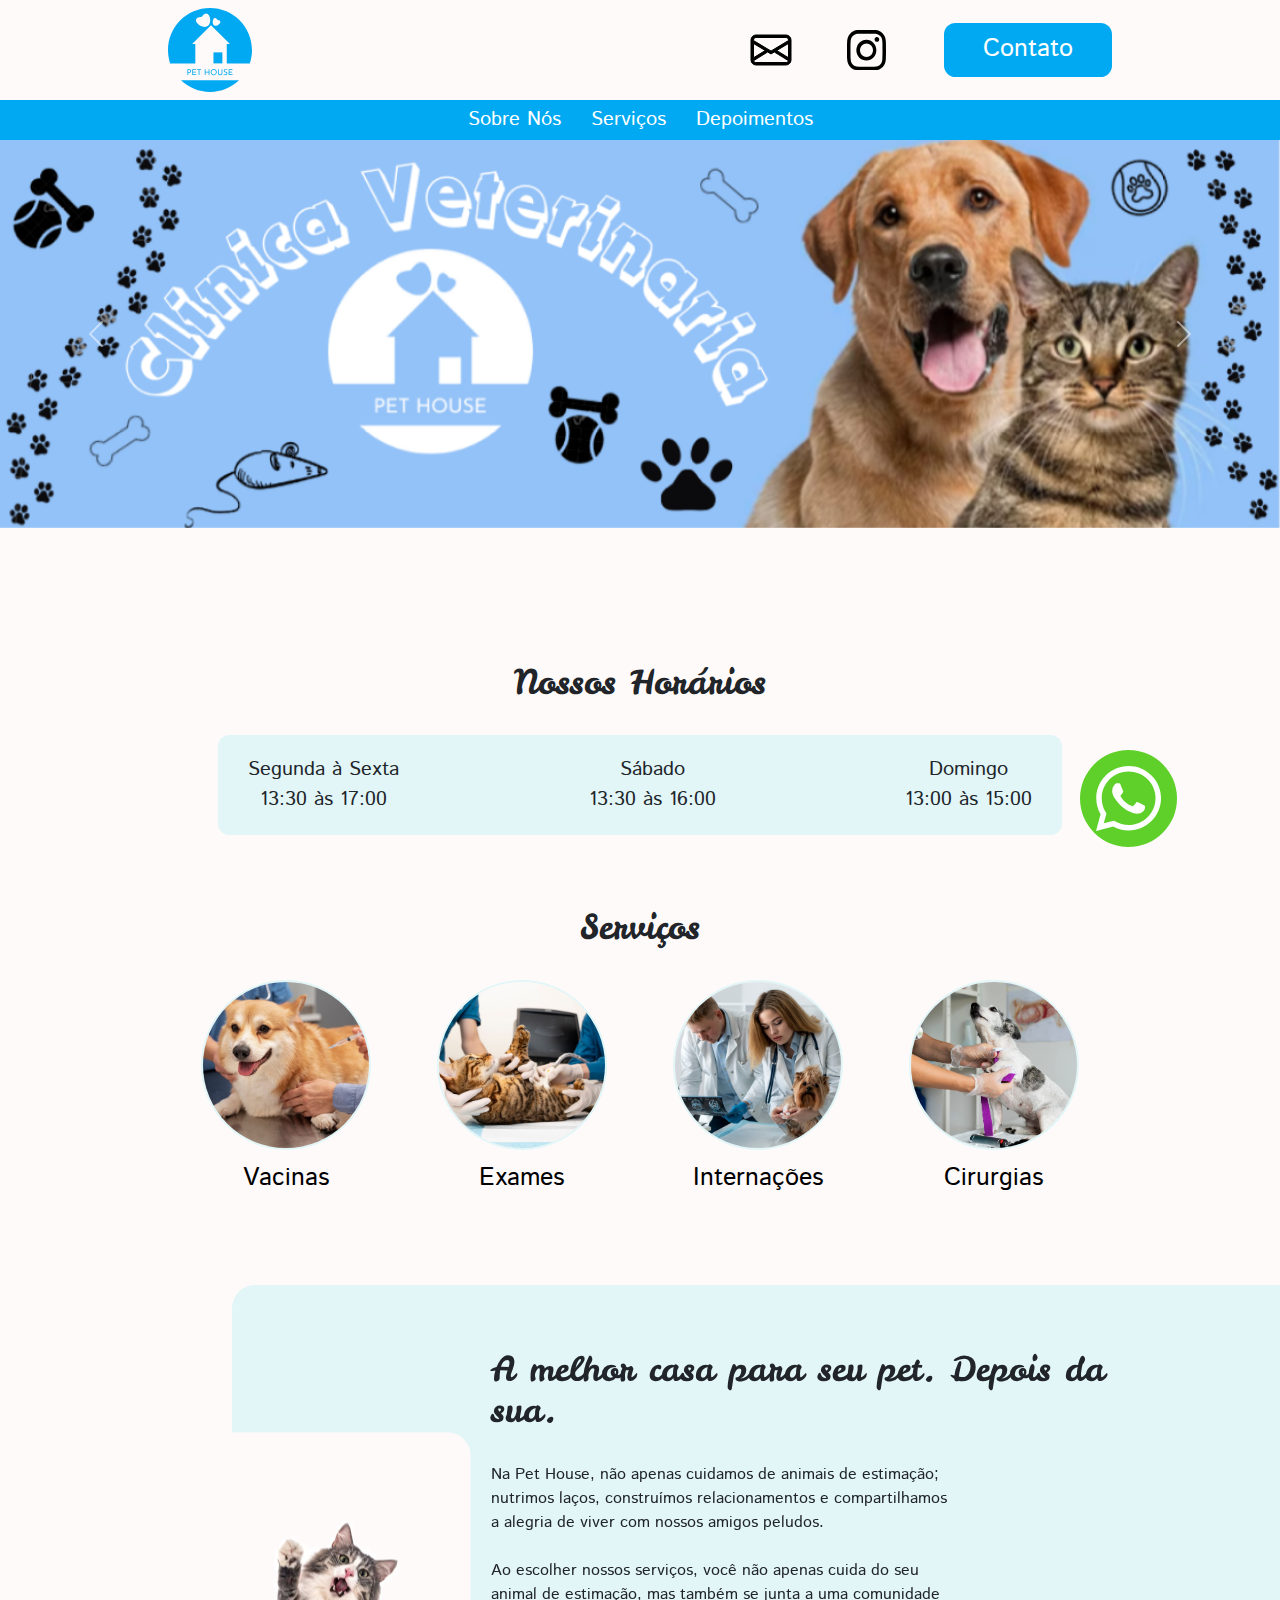
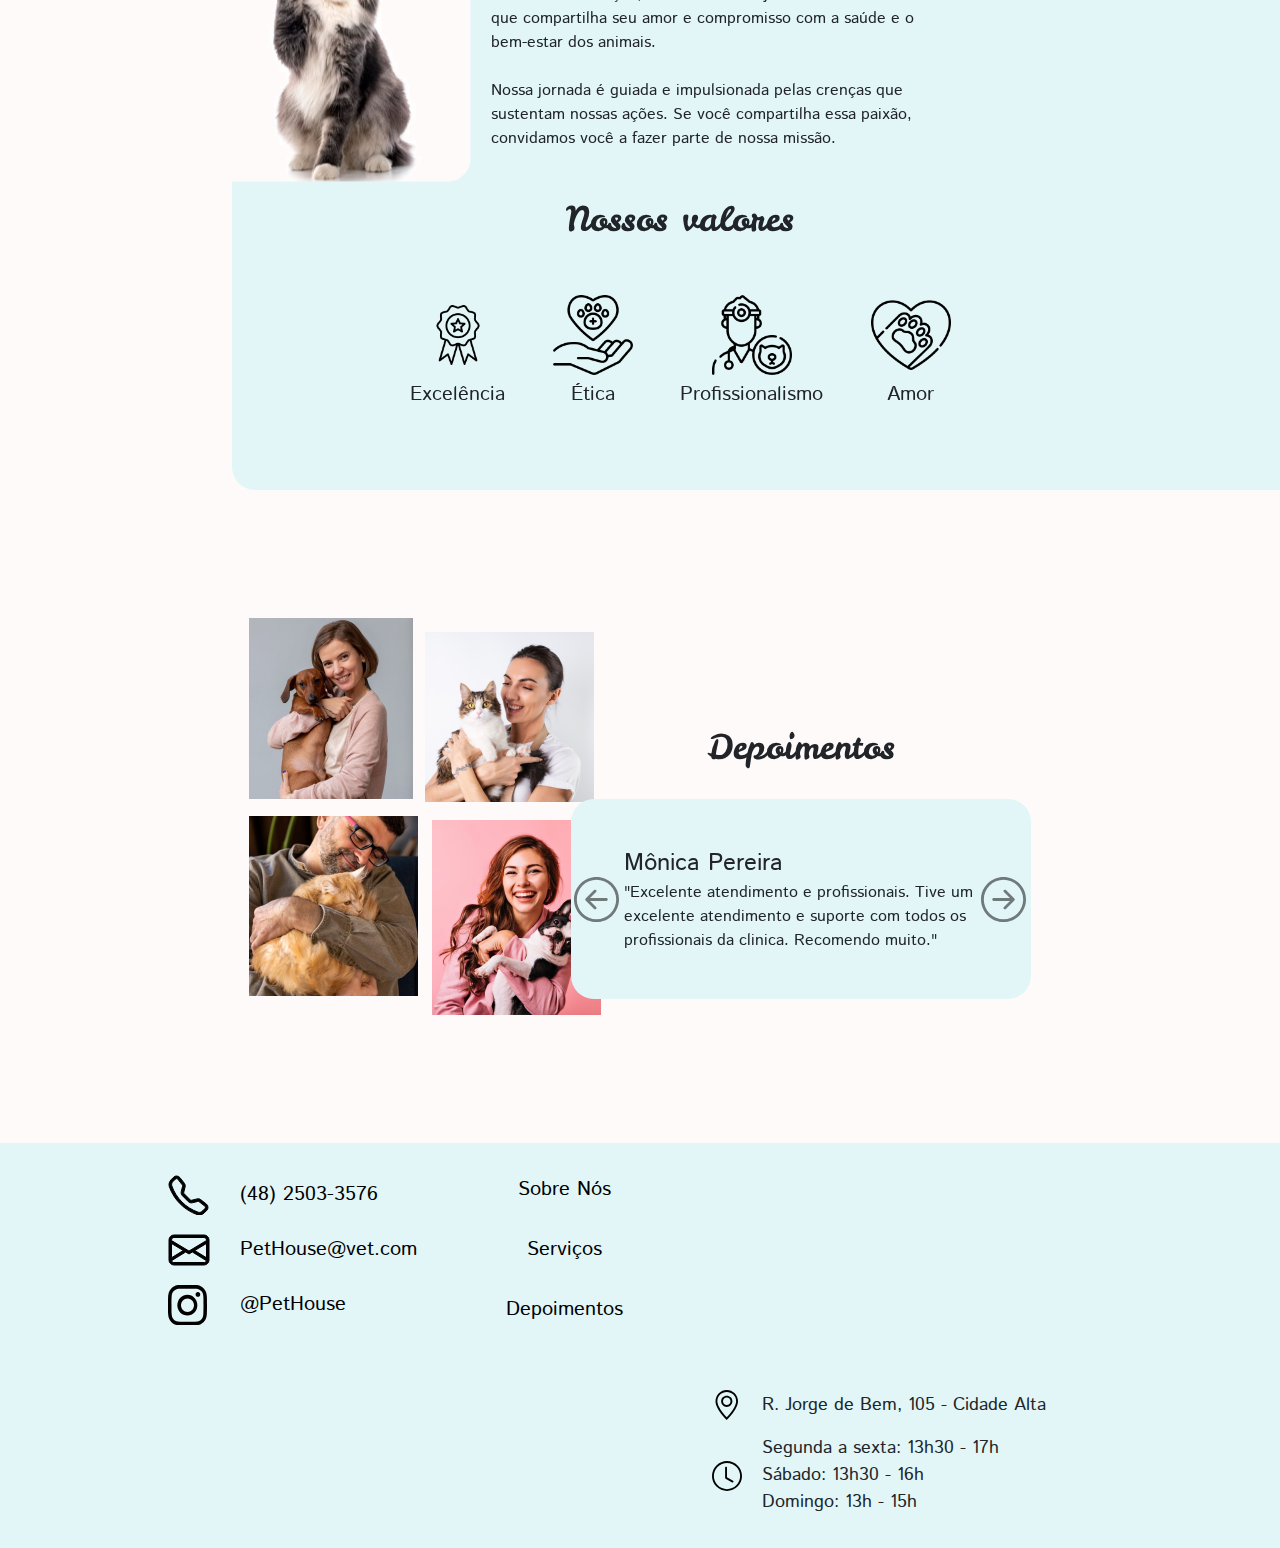
<file: PetHouse/index.html>
<!DOCTYPE html>
<html lang="en">

<head>
    <meta charset="UTF-8">
    <meta http-equiv="X-UA-Compatible" content="IE=edge">
    <meta name="viewport" content="width=device-width, initial-scale=1.0">
    <title>Pet House</title>
    <link rel="icon" type="image/x-icon" href="assets/icons/Logo.svg">

    <link rel="stylesheet" href="css/bootstrap.css">
    <link rel="stylesheet" href="css/main.css">
    <link rel="stylesheet" href="css/index.css">

    <link rel="preconnect" href="https://fonts.googleapis.com">
    <link rel="preconnect" href="https://fonts.gstatic.com" crossorigin>
    <link href="https://fonts.googleapis.com/css2?family=Istok+Web&family=Leckerli+One&family=Satisfy&display=swap"
        rel="stylesheet">


    <script defer src="js/bootstrap.min.js">
        const carousel1 = document.querySelector('#carouselH')
        const carousel2 = document.querySelector('#carouselD')

        const carousel = new bootstrap.Carousel(carousel1, {
            interval: 2000
        })
        const carouse2 = new bootstrap.Carousel(carousel2, {
            interval: 2000
        })
    </script>
</head>

<body>
    <header>
        <a href="#">
            <img class="logo" src="assets/icons/Logo.svg" alt="Pet House">
        </a>
        <div>
            <a href="milto:placeholder@email.com">
                <svg width="42" height="40">
                    <use href="assets/icons/Email.svg#email"></use>
                </svg>
            </a>
            <a href="">
                <svg width="42" height="40">
                    <use href="assets/icons/Instagram.svg#insta"></use>
                </svg>
            </a>
            <a href="#contatos" class="contato">Contato</a>
        </div>
    </header>
    <main>
        <a href="#" class="whatsapp">
            <svg>
                <use href="assets/icons/whatsapp.svg#whatsapp"></use>
            </svg>
        </a>
        <nav>
            <a href="#sobrenos">Sobre Nós</a>
            <div class="dropdown">
                <a href="#servicos">Serviços</a>
                <ul>
                    <li><a href="servicos/vacinas.html">Vacinas</a></li>
                    <li><a href="servicos/exames.html">Exames</a></li>
                    <li><a href="servicos/internacao.html">Internações</a></li>
                    <li><a href="servicos/cirurgia.html">Cirurgias</a></li>
                </ul>
            </div>
            <a href="#depoimentos">Depoimentos</a>
        </nav>
        <section class="hero">
            <div id="carouselH" class="carousel slide">
                <div class="carousel-inner">
                    <div class="carousel-item active">
                        <img src="assets/img/banner1.png" class="d-block w-100" alt="...">
                    </div>
                    <div class="carousel-item">
                        <img src="assets/img/banner2.png" class="d-block w-100" alt="...">
                    </div>
                    <div class="carousel-item">
                        <img src="assets/img/banner3.png" class="d-block w-100" alt="...">
                    </div>
                </div>
                <button class="carousel-control-prev" type="button" data-bs-target="#carouselH" data-bs-slide="prev">
                    <span class="carousel-control-prev-icon" aria-hidden="true"></span>
                    <span class="visually-hidden">Previous</span>
                </button>
                <button class="carousel-control-next" type="button" data-bs-target="#carouselH" data-bs-slide="next">
                    <span class="carousel-control-next-icon" aria-hidden="true"></span>
                    <span class="visually-hidden">Next</span>
                </button>
        </section>
        <section class="horarios">
            <h2>Nossos Horários</h2>
            <div>
                <div>
                    <p>Segunda à Sexta</p>
                    <p>13:30 às 17:00</p>
                </div>
                <div>
                    <p>Sábado</p>
                    <p>13:30 às 16:00</p>
                </div>
                <div>
                    <p>Domingo</p>
                    <p>13:00 às 15:00</p>
                </div>
            </div>
        </section>
        <section class="servicos">
            <h2 id="servicos">Serviços</h2>
            <div>
                <a href="pages/vacinas.html">
                    <img src="assets/img/vacinas.png" alt="">
                    <p>Vacinas</p>
                </a>
                <a href="pages/exames.html">
                    <img src="assets/img/exames.png" alt="">
                    <p>Exames</p>
                </a>
                <a href="pages/internacao.html">
                    <img src="assets/img/internacoes.png" alt="">
                    <p>Internações</p>
                </a>
                <a href="pages/cirurgia.html">
                    <img src="assets/img/cirurgia.png" alt="">
                    <p>Cirurgias</p>
                </a>
            </div>
        </section>
        <section class="specialbg">
            <img src="assets/img/gatito.png" alt="">
            <div class="offsetbg"></div>
            <div class="sobrenos">
                <h2 id="sobrenos">A melhor casa para seu pet. Depois da sua.</h2>
                <p>Na Pet House, não apenas cuidamos de animais de estimação; nutrimos laços, construímos
                    relacionamentos e compartilhamos a alegria de viver com nossos amigos peludos. </p>
                <p>Ao escolher nossos serviços, você não apenas cuida do seu animal de estimação, mas também se junta a
                    uma comunidade que compartilha seu amor e compromisso com a saúde e o bem-estar dos animais.</p>
                <p>Nossa jornada é guiada e impulsionada pelas crenças que sustentam nossas ações. Se você compartilha
                    essa paixão, convidamos você a fazer parte de nossa missão.</p>
            </div>
            <h2>Nossos valores</h2>
            <div class="valores">
                <div>
                    <img src="assets/img/exelc.png" alt="">
                    <p>Excelência</p>
                </div>
                <div>
                    <img src="assets/img/etic.png" alt="">
                    <p>Ética</p>
                </div>
                <div>
                    <img src="assets/img/prof.png" alt="">
                    <p>Profissionalismo</p>
                </div>
                <div>
                    <img src="assets/img/amor.png" alt="">
                    <p>Amor</p>
                </div>
            </div>

        </section>
        <section class="depoimentos">
            <img src="assets/img/dep.png" alt="">
            <div class="carossel">
                <h2 id="depoimentos">Depoimentos</h2>
                <div id="carouselD" class="carousel slide">
                    <button class="carousel-control-prev" type="button" data-bs-target="#carouselD"
                        data-bs-slide="prev">
                        <svg width="47" height="45">
                            <use href="assets/icons/ArrowLeftCircle.svg#arrow"></use>
                        </svg>
                        <span class="visually-hidden">Previous</span>
                    </button>
                    <div class="carousel-inner">
                        <div class="carousel-item active">
                            <p clas class="name">Mônica Pereira</p>
                            <p>"Excelente atendimento e profissionais. Tive um excelente atendimento e suporte com todos
                                os profissionais da
                                clinica. Recomendo muito."</p>
                        </div>
                        <div class="carousel-item">
                            <p class="name">Sara Santana</p>
                            <p>"Profissionais altamente qualificados. Nitidamente expressão o carinho com os nossos
                                animais; São sempre muito solícito e atencioso com todos."</p>
                        </div>
                        <div class="carousel-item">
                            <p class="name">William Gonçalves</p>
                            <p>"Excelentes profissionais, espaço acolhedor, preços bons. Além disso, tratam os filhotes
                                felinos e caninos como seus amigos, com carinho e respeito."</p>
                        </div>
                    </div>
                    <button class="carousel-control-next" type="button" data-bs-target="#carouselD"
                        data-bs-slide="next">
                        <svg width="47" height="45">
                            <use href="assets/icons/ArrowRightCircle.svg#arrow"></use>
                        </svg>
                        <span class="visually-hidden">Next</span>
                    </button>
                </div>
            </div>

        </section>
    </main>
    <footer>
        <div class="contatos" id=contatos>
            <div>
                <svg width="42" height="40">
                    <use href="assets/icons/Telephone.svg#telephone"></use>
                </svg>
                <p>(48) 2503-3576</p>
            </div>
            <div>
                <svg width="42" height="40">
                    <use href="assets/icons/Email.svg#email"></use>
                </svg>
                <p>PetHouse@vet.com</p>
            </div>
            <a href="#">
                <svg width="42" height="40">
                    <use href="assets/icons/Instagram.svg#insta"></use>
                </svg>
                <p>@PetHouse</p>
            </a>
        </div>
        <div class="footernav">
            <a href="#sobrenos">Sobre Nós</a>
            <a href="#servicos">Serviços</a>
            <a href="#depoimentos">Depoimentos</a>
        </div>
        <div class="footerinfo">
            <iframe
                src="https://www.google.com/maps/embed?pb=!1m18!1m12!1m3!1d3491.6128875728273!2d-49.49724792475971!3d-28.939540780923586!2m3!1f0!2f0!3f0!3m2!1i1024!2i768!4f13.1!3m3!1m2!1s0x95222f18893e6bf7%3A0x23682c6cd0e157b6!2sR.%20Jorge%20de%20Bem%2C%20105%20-%20Cidade%20Alta%2C%20Ararangu%C3%A1%20-%20SC%2C%2088901-012!5e0!3m2!1spt-BR!2sbr!4v1700410745009!5m2!1spt-BR!2sbr"
                width="400" height="200" style="border:0;" allowfullscreen="" loading="lazy"
                referrerpolicy="no-referrer-when-downgrade"></iframe>
            <div>
                <svg width="30" height="30" viewBox="0 0 23 30">
                    <use href="assets/icons/Pin.svg#pin"></use>
                </svg>
                <p>R. Jorge de Bem, 105 - Cidade Alta</p>
            </div>
            <div>
                <svg width="30" height="30">
                    <use href="assets/icons/Clock.svg#clock"></use>
                </svg>
                <div>
                    <p>Segunda a sexta: 13h30 - 17h</p>
                    <p>Sábado: 13h30 - 16h</p>
                    <p>Domingo: 13h - 15h</p>
                </div>
            </div>
        </div>
    </footer>
</body>

</html>
</file>
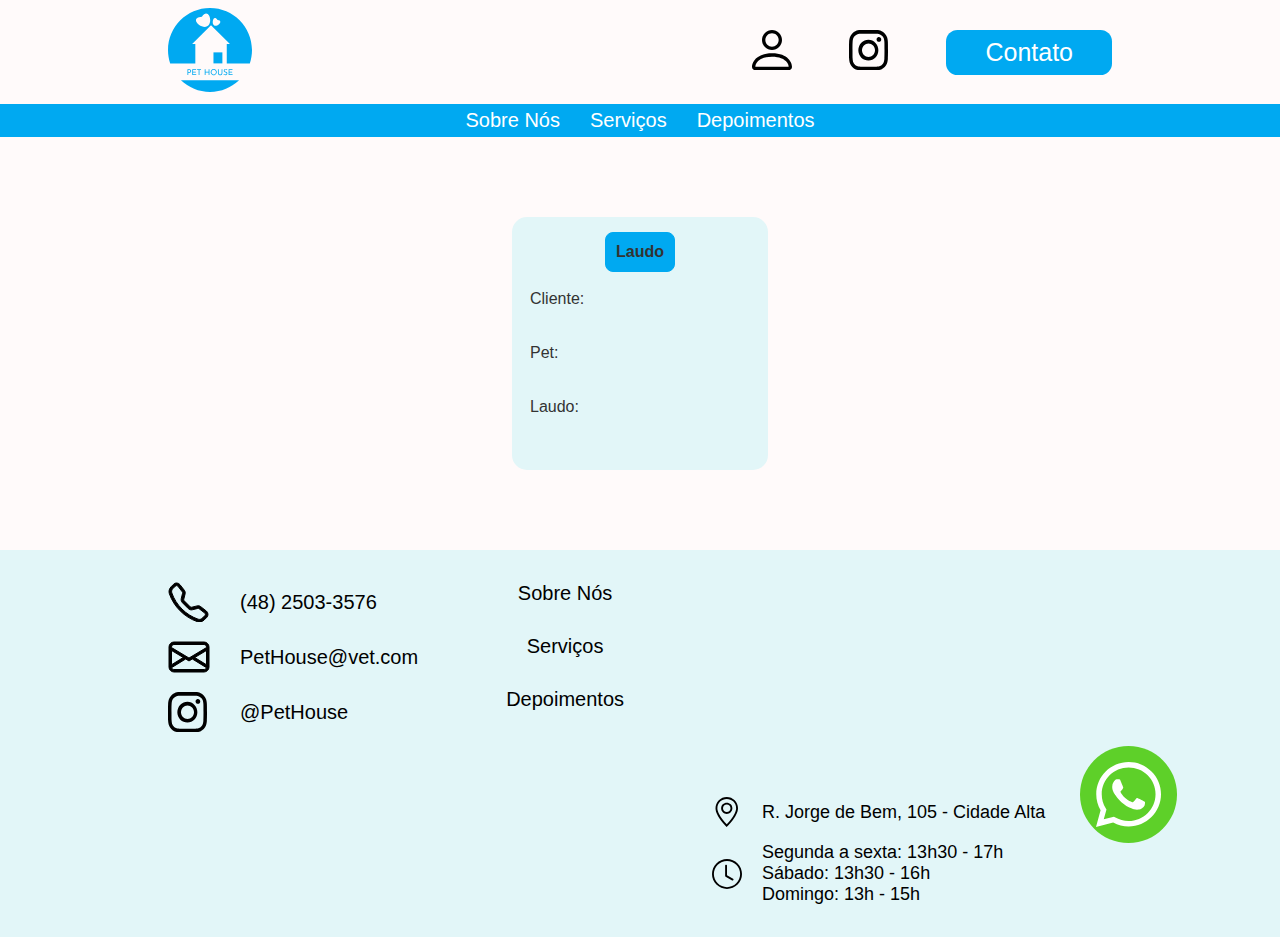
<file: PetHouse/login/laudo.html>
<!DOCTYPE html>
<html lang="en">

<head>
    <meta charset="UTF-8">
    <meta http-equiv="X-UA-Compatible" content="IE=edge">
    <meta name="viewport" content="width=device-width, initial-scale=1.0">
    <title>Pet House | Vacinas</title>
    <link rel="icon" type="image/x-icon" href="../assets/icons/Logo.svg">


    <link rel="stylesheet" href="../css/main.css">
    <link rel="stylesheet" href="../css/login.css">

    <link rel="preconnect" href="https://fonts.googleapis.com">
    <link rel="preconnect" href="https://fonts.gstatic.com" crossorigin>
    <link href="https://fonts.googleapis.com/css2?family=Istok+Web&family=Leckerli+One&family=Satisfy&display=swap"
        rel="stylesheet">

</head>

<body>
    <header>
        <a href="../index.html">
            <img class="logo" src="../assets/icons/Logo.svg" alt="Pet House">
        </a>
        <div>
            <a href="#">
                <svg width="42" height="40">
                    <use href="../assets/icons/person.svg#person"></use>
                </svg>
            </a>
            <a href="">
                <svg width="42" height="40">
                    <use href="../assets/icons/Instagram.svg#insta"></use>
                </svg>
            </a>
            <a href="#contatos" class="contato">Contato</a>
        </div>
    </header>
    <main>
        <a href="#" class="whatsapp">
            <svg>
                <use href="../assets/icons/whatsapp.svg#whatsapp"></use>
            </svg>
        </a>
        <nav class="menu">
            <a href="../index.html#sobrenos">Sobre Nós</a>
            <div class="dropdown">
                <a href="../index.html#servicos">Serviços</a>
                <ul>
                    <li><a href="#">Vacinas</a></li>
                    <li><a href="exames.html">Exames</a></li>
                    <li><a href="internacao.html">Internações</a></li>
                    <li><a href="cirurgia.html">Cirurgias</a></li>
                </ul>
            </div>
            <a href="../index.html#depoimentos">Depoimentos</a>
        </nav>
    </main>
    <section classi="login">
        <div class="box">
            <form action="">
                <fieldset>
                    <legend><b>Laudo</b></legend>
                    <br>
                    <div class="dadosLaudo">
                        <a>Cliente:</a>
                        <label for="nome" class="labelInput"></label>
                    </div>
                    <br><br>
                    <div class="dadosLaudo">
                        <a>Pet:</a>
                        <label for="senha" class="labelInput"></label>
                    </div>
                    <br><br> 
                    <div class="dadosLaudo">
                        <a>Laudo:</a>
                        <label for="senha" class="labelInput"></label>
                    </div>
                    <br><br>
                </fieldset>
            </form>
        </div>
    </section>
    <footer>
        <div class="contatos" id=contatos>
            <div>
                <svg width="42" height="40">
                    <use href="../assets/icons/Telephone.svg#telephone"></use>
                </svg>
                <p>(48) 2503-3576</p>
            </div>
            <div>
                <svg width="42" height="40">
                    <use href="../assets/icons/Email.svg#email"></use>
                </svg>
                <p>PetHouse@vet.com</p>
            </div>
            <a href="#">
                <svg width="42" height="40">
                    <use href="../assets/icons/Instagram.svg#insta"></use>
                </svg>
                <p>@PetHouse</p>
            </a>
        </div>
        <div class="footernav">
            <a href="../index.html#sobrenos">Sobre Nós</a>
            <a href="../index.html#servicos">Serviços</a>
            <a href="../index.html#depoimentos">Depoimentos</a>
        </div>
        <div class="footerinfo">
            <iframe
                src="https://www.google.com/maps/embed?pb=!1m18!1m12!1m3!1d3491.6128875728273!2d-49.49724792475971!3d-28.939540780923586!2m3!1f0!2f0!3f0!3m2!1i1024!2i768!4f13.1!3m3!1m2!1s0x95222f18893e6bf7%3A0x23682c6cd0e157b6!2sR.%20Jorge%20de%20Bem%2C%20105%20-%20Cidade%20Alta%2C%20Ararangu%C3%A1%20-%20SC%2C%2088901-012!5e0!3m2!1spt-BR!2sbr!4v1700410745009!5m2!1spt-BR!2sbr"
                width="400" height="200" style="border:0;" allowfullscreen="" loading="lazy"
                referrerpolicy="no-referrer-when-downgrade"></iframe>
            <div>
                <svg width="30" height="30" viewBox="0 0 23 30">
                    <use href="../assets/icons/Pin.svg#pin"></use>
                </svg>
                <p>R. Jorge de Bem, 105 - Cidade Alta</p>
            </div>
            <div>
                <svg width="30" height="30">
                    <use href="../assets/icons/Clock.svg#clock"></use>
                </svg>
                <div>
                    <p>Segunda a sexta: 13h30 - 17h</p>
                    <p>Sábado: 13h30 - 16h</p>
                    <p>Domingo: 13h - 15h</p>
                </div>
            </div>
        </div>
    </footer>
</body>

</html>
</file>
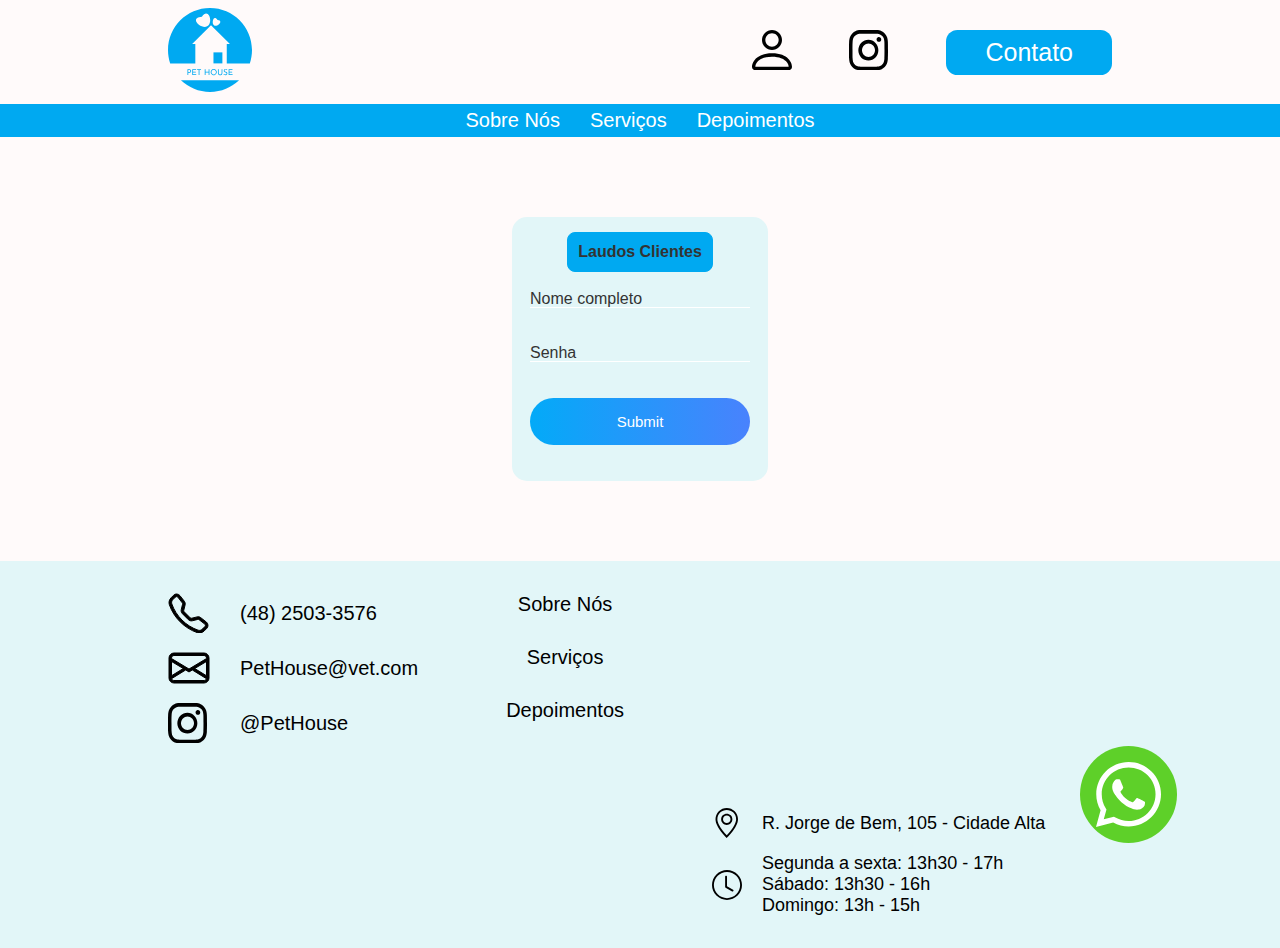
<file: PetHouse/login/login.html>
<?php




?>

<!DOCTYPE html>
<html lang="en">

<head>
    <meta charset="UTF-8">
    <meta http-equiv="X-UA-Compatible" content="IE=edge">
    <meta name="viewport" content="width=device-width, initial-scale=1.0">
    <title>Pet House | Vacinas</title>
    <link rel="icon" type="image/x-icon" href="../assets/icons/Logo.svg">


    <link rel="stylesheet" href="../css/main.css">
    <link rel="stylesheet" href="../css/login.css">

    <link rel="preconnect" href="https://fonts.googleapis.com">
    <link rel="preconnect" href="https://fonts.gstatic.com" crossorigin>
    <link href="https://fonts.googleapis.com/css2?family=Istok+Web&family=Leckerli+One&family=Satisfy&display=swap"
        rel="stylesheet">

</head>

<body>
    <header>
        <a href="../index.html">
            <img class="logo" src="../assets/icons/Logo.svg" alt="Pet House">
        </a>
        <div>
            <a href="#">
                <svg width="42" height="40">
                    <use href="../assets/icons/person.svg#person"></use>
                </svg>
            </a>
            <a href="">
                <svg width="42" height="40">
                    <use href="../assets/icons/Instagram.svg#insta"></use>
                </svg>
            </a>
            <a href="#contatos" class="contato">Contato</a>
        </div>
    </header>
    <main>
        <a href="#" class="whatsapp">
            <svg>
                <use href="../assets/icons/whatsapp.svg#whatsapp"></use>
            </svg>
        </a>
        <nav class="menu">
            <a href="../index.html#sobrenos">Sobre Nós</a>
            <div class="dropdown">
                <a href="../index.html#servicos">Serviços</a>
                <ul>
                    <li><a href="#">Vacinas</a></li>
                    <li><a href="exames.html">Exames</a></li>
                    <li><a href="internacao.html">Internações</a></li>
                    <li><a href="cirurgia.html">Cirurgias</a></li>
                </ul>
            </div>
            <a href="../index.html#depoimentos">Depoimentos</a>
        </nav>
    </main>
    <section classi="login">
        <div class="box">
            <form action="">
                <fieldset>
                    <legend><b>Laudos Clientes</b></legend>
                    <br>
                    <div class="inputBox">
                        <input type="text" name="nome" id="nome" class="inputUser" required>
                        <label for="nome" class="labelInput">Nome completo</label>
                    </div>
                    <br><br>
                    <div class="inputBox">
                        <input type="text" name="senha" id="senha" class="inputUser" required>
                        <label for="senha" class="labelInput">Senha</label>
                    </div>
                    <br><br> 
                    <input type="submit" name="submit" id="submit">
                    <br><br>
                </fieldset>
            </form>
        </div>
    </section>
    <footer>
        <div class="contatos" id=contatos>
            <div>
                <svg width="42" height="40">
                    <use href="../assets/icons/Telephone.svg#telephone"></use>
                </svg>
                <p>(48) 2503-3576</p>
            </div>
            <div>
                <svg width="42" height="40">
                    <use href="../assets/icons/Email.svg#email"></use>
                </svg>
                <p>PetHouse@vet.com</p>
            </div>
            <a href="#">
                <svg width="42" height="40">
                    <use href="../assets/icons/Instagram.svg#insta"></use>
                </svg>
                <p>@PetHouse</p>
            </a>
        </div>
        <div class="footernav">
            <a href="../index.html#sobrenos">Sobre Nós</a>
            <a href="../index.html#servicos">Serviços</a>
            <a href="../index.html#depoimentos">Depoimentos</a>
        </div>
        <div class="footerinfo">
            <iframe
                src="https://www.google.com/maps/embed?pb=!1m18!1m12!1m3!1d3491.6128875728273!2d-49.49724792475971!3d-28.939540780923586!2m3!1f0!2f0!3f0!3m2!1i1024!2i768!4f13.1!3m3!1m2!1s0x95222f18893e6bf7%3A0x23682c6cd0e157b6!2sR.%20Jorge%20de%20Bem%2C%20105%20-%20Cidade%20Alta%2C%20Ararangu%C3%A1%20-%20SC%2C%2088901-012!5e0!3m2!1spt-BR!2sbr!4v1700410745009!5m2!1spt-BR!2sbr"
                width="400" height="200" style="border:0;" allowfullscreen="" loading="lazy"
                referrerpolicy="no-referrer-when-downgrade"></iframe>
            <div>
                <svg width="30" height="30" viewBox="0 0 23 30">
                    <use href="../assets/icons/Pin.svg#pin"></use>
                </svg>
                <p>R. Jorge de Bem, 105 - Cidade Alta</p>
            </div>
            <div>
                <svg width="30" height="30">
                    <use href="../assets/icons/Clock.svg#clock"></use>
                </svg>
                <div>
                    <p>Segunda a sexta: 13h30 - 17h</p>
                    <p>Sábado: 13h30 - 16h</p>
                    <p>Domingo: 13h - 15h</p>
                </div>
            </div>
        </div>
    </footer>
</body>

</html>
</file>
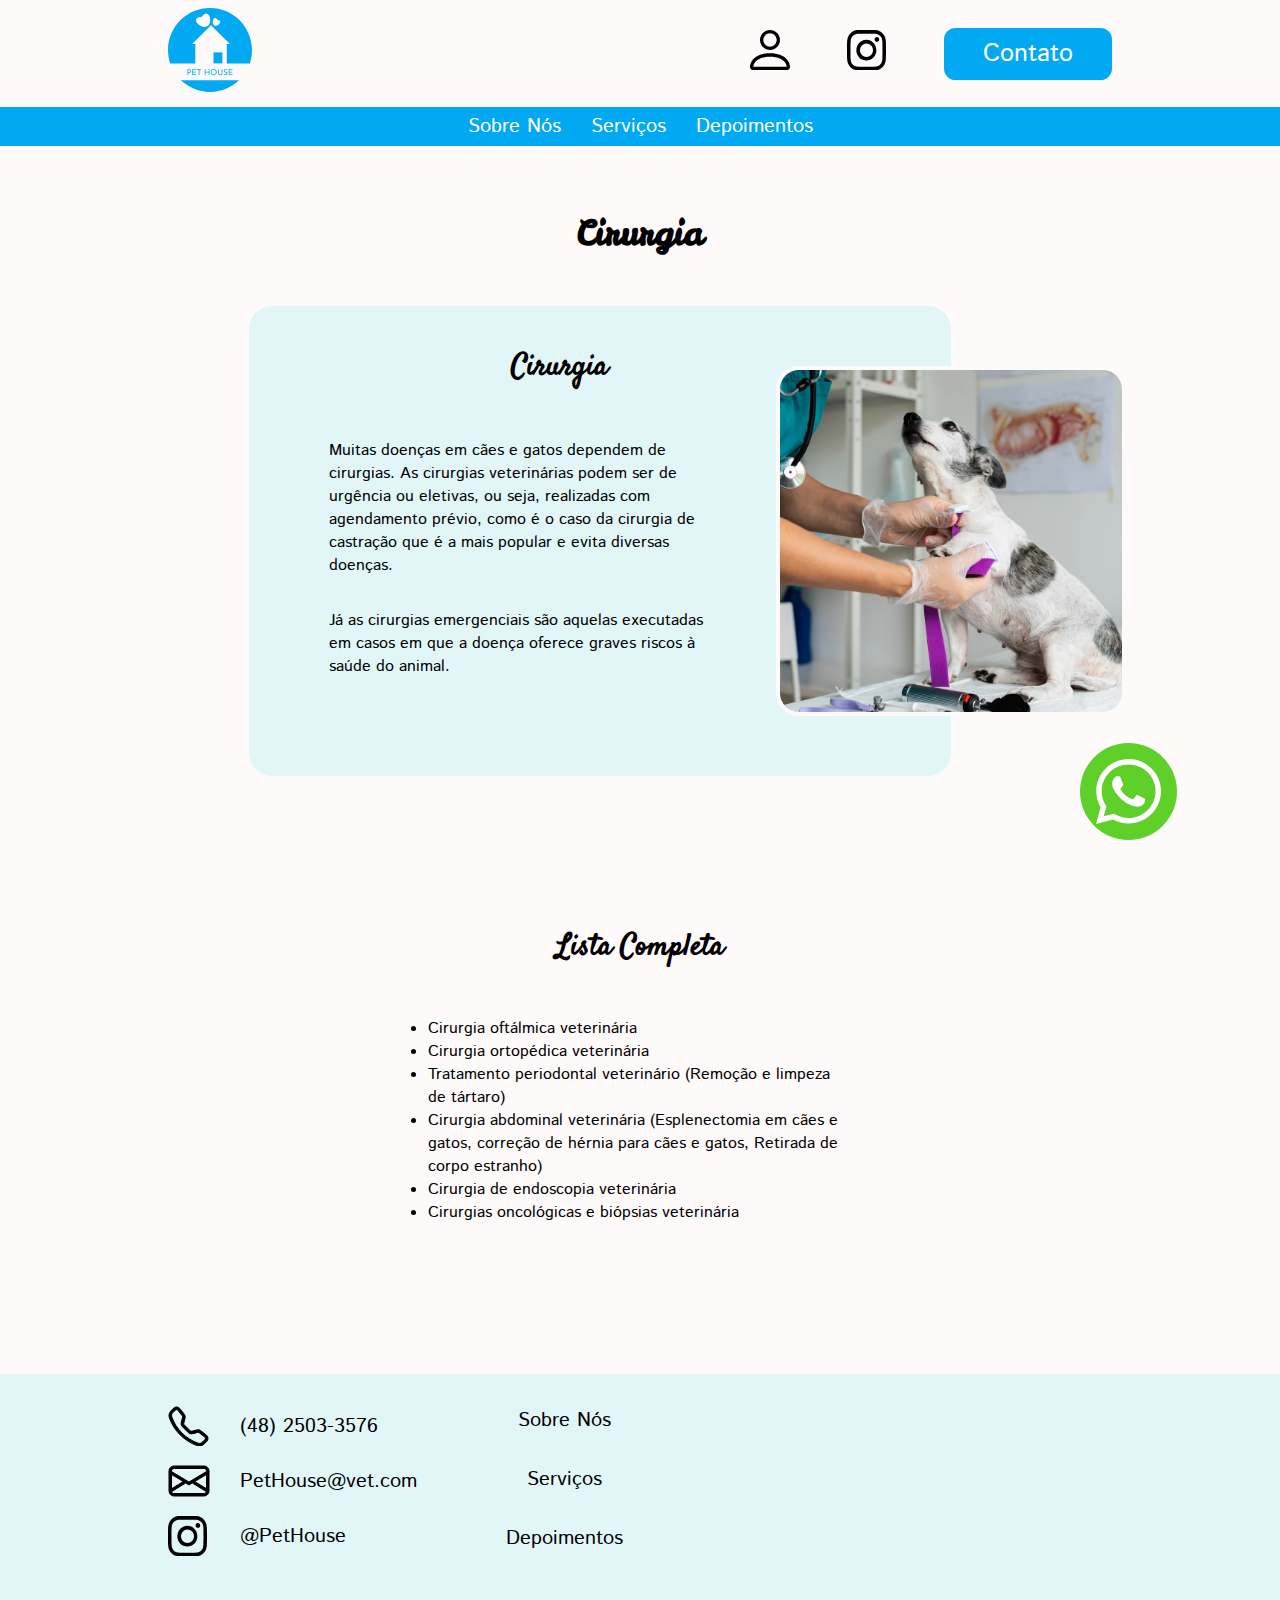
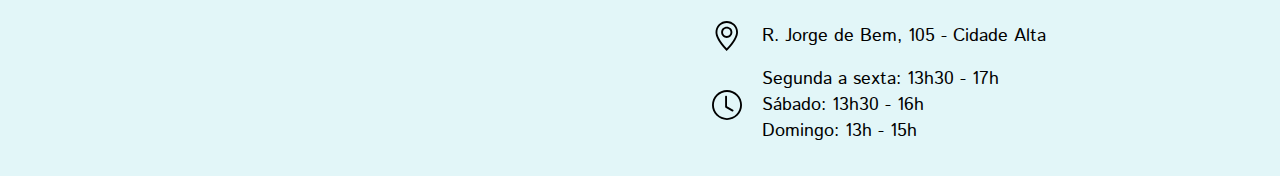
<file: PetHouse/servicos/cirurgia.html>
<!DOCTYPE html>
<html lang="en">

<head>
    <meta charset="UTF-8">
    <meta http-equiv="X-UA-Compatible" content="IE=edge">
    <meta name="viewport" content="width=device-width, initial-scale=1.0">
    <title>Pet House | Cirurgias</title>
    <link rel="icon" type="image/x-icon" href="../assets/icons/Logo.svg">


    <link rel="stylesheet" href="../css/main.css">
    <link rel="stylesheet" href="../css/servicos.css">

    <link rel="preconnect" href="https://fonts.googleapis.com">
    <link rel="preconnect" href="https://fonts.gstatic.com" crossorigin>
    <link href="https://fonts.googleapis.com/css2?family=Istok+Web&family=Leckerli+One&family=Satisfy&display=swap"
        rel="stylesheet">

</head>

<body>
    <header>
        <a href="../index.html">
            <img class="logo" src="../assets/icons/Logo.svg" alt="Pet House">
        </a>
        <div>
            <a href="#">
                <svg width="42" height="40">
                    <use href="../assets/icons/person.svg#person"></use>
                </svg>
            </a>
            <a href="">
                <svg width="42" height="40">
                    <use href="../assets/icons/Instagram.svg#insta"></use>
                </svg>
            </a>
            <a href="#contatos" class="contato">Contato</a>
        </div>
    </header>
    <main>
        <a href="#" class="whatsapp">
            <svg>
                <use href="../assets/icons/whatsapp.svg#whatsapp"></use>
            </svg>
        </a>
        <nav>
            <a href="../index.html#sobrenos">Sobre Nós</a>
            <div class="dropdown">
                <a href="../index.html#servicos">Serviços</a>
                <ul>
                    <li><a href="vacinas.html">Vacinas</a></li>
                    <li><a href="exames.html">Exames</a></li>
                    <li><a href="internacao.html">Internações</a></li>
                    <li><a href="#">Cirurgias</a></li>
                </ul>
            </div>
            <a href="../index.html#depoimentos">Depoimentos</a>
        </nav>
        <h1>Cirurgia</h1>
        <section class="picleft">
            <div>
                <img src="../assets/img/cirurgia.png" alt="">
                <h2>Cirurgia</h2>
                <p>Muitas doenças em cães e gatos dependem de cirurgias. As cirurgias veterinárias podem ser de urgência
                    ou eletivas, ou seja, realizadas com agendamento prévio, como é o caso da cirurgia de castração que
                    é a mais popular e evita diversas doenças. </p>
                <p>Já as cirurgias emergenciais são aquelas executadas em casos em que a doença oferece graves riscos à
                    saúde do animal.</p>
            </div>
        </section>
        <h2>Lista Completa</h2>
        <ul class="single-col">
            <div>
                <li>Cirurgia oftálmica veterinária</li>
                <li>Cirurgia ortopédica veterinária</li>
                <li>Tratamento periodontal veterinário (Remoção e limpeza de tártaro)</li>
                <li>Cirurgia abdominal veterinária (Esplenectomia em cães e gatos, correção de hérnia para cães e gatos,
                    Retirada de corpo estranho)</li>
                <li>Cirurgia de endoscopia veterinária</li>
                <li>Cirurgias oncológicas e biópsias veterinária</li>
            </div>
        </ul>
    </main>
    <footer>
        <div class="contatos" id=contatos>
            <div>
                <svg width="42" height="40">
                    <use href="../assets/icons/Telephone.svg#telephone"></use>
                </svg>
                <p>(48) 2503-3576</p>
            </div>
            <div>
                <svg width="42" height="40">
                    <use href="../assets/icons/Email.svg#email"></use>
                </svg>
                <p>PetHouse@vet.com</p>
            </div>
            <a href="#">
                <svg width="42" height="40">
                    <use href="../assets/icons/Instagram.svg#insta"></use>
                </svg>
                <p>@PetHouse</p>
            </a>
        </div>
        <div class="footernav">
            <a href="../index.html#sobrenos">Sobre Nós</a>
            <a href="../index.html#servicos">Serviços</a>
            <a href="../index.html#depoimentos">Depoimentos</a>
        </div>
        <div class="footerinfo">
            <iframe
                src="https://www.google.com/maps/embed?pb=!1m18!1m12!1m3!1d3491.6128875728273!2d-49.49724792475971!3d-28.939540780923586!2m3!1f0!2f0!3f0!3m2!1i1024!2i768!4f13.1!3m3!1m2!1s0x95222f18893e6bf7%3A0x23682c6cd0e157b6!2sR.%20Jorge%20de%20Bem%2C%20105%20-%20Cidade%20Alta%2C%20Ararangu%C3%A1%20-%20SC%2C%2088901-012!5e0!3m2!1spt-BR!2sbr!4v1700410745009!5m2!1spt-BR!2sbr"
                width="400" height="200" style="border:0;" allowfullscreen="" loading="lazy"
                referrerpolicy="no-referrer-when-downgrade"></iframe>
            <div>
                <svg width="30" height="30" viewBox="0 0 23 30">
                    <use href="../assets/icons/Pin.svg#pin"></use>
                </svg>
                <p>R. Jorge de Bem, 105 - Cidade Alta</p>
            </div>
            <div>
                <svg width="30" height="30">
                    <use href="../assets/icons/Clock.svg#clock"></use>
                </svg>
                <div>
                    <p>Segunda a sexta: 13h30 - 17h</p>
                    <p>Sábado: 13h30 - 16h</p>
                    <p>Domingo: 13h - 15h</p>
                </div>
            </div>
        </div>
    </footer>
</body>

</html>
</file>
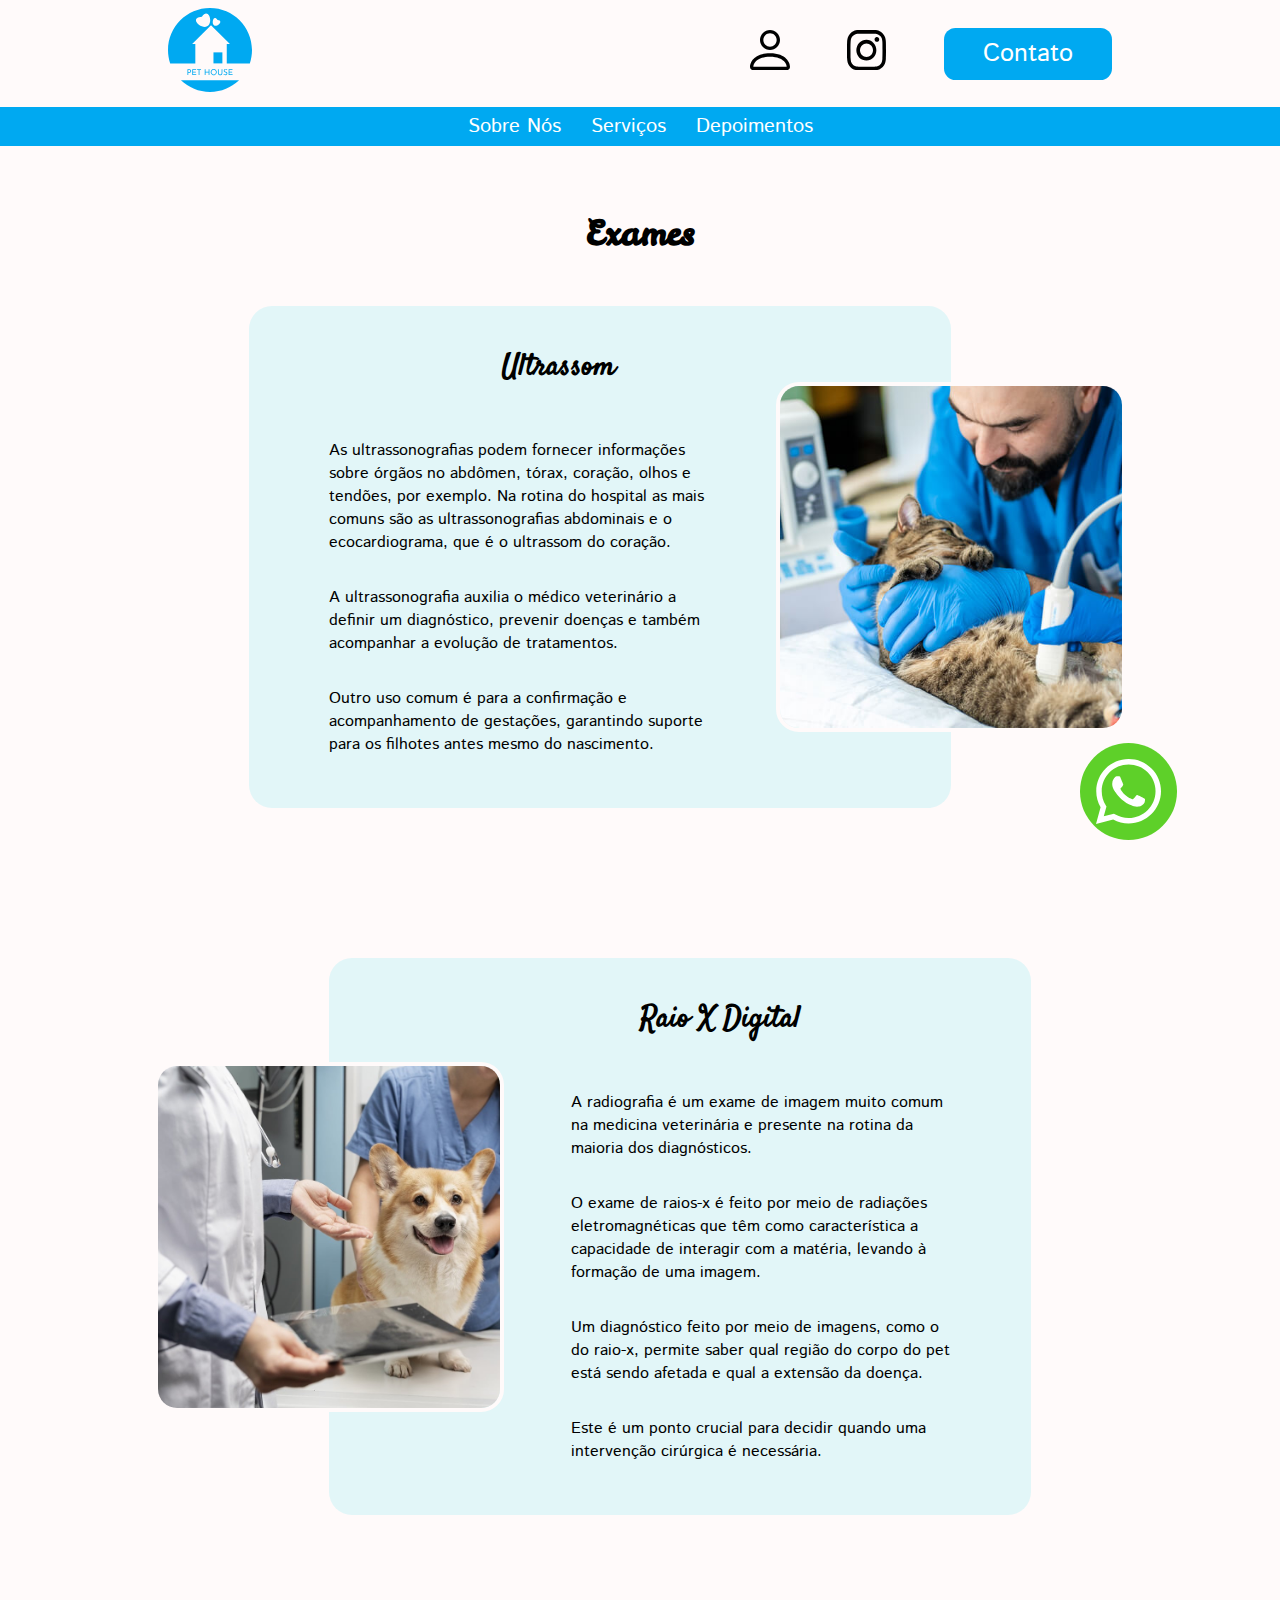
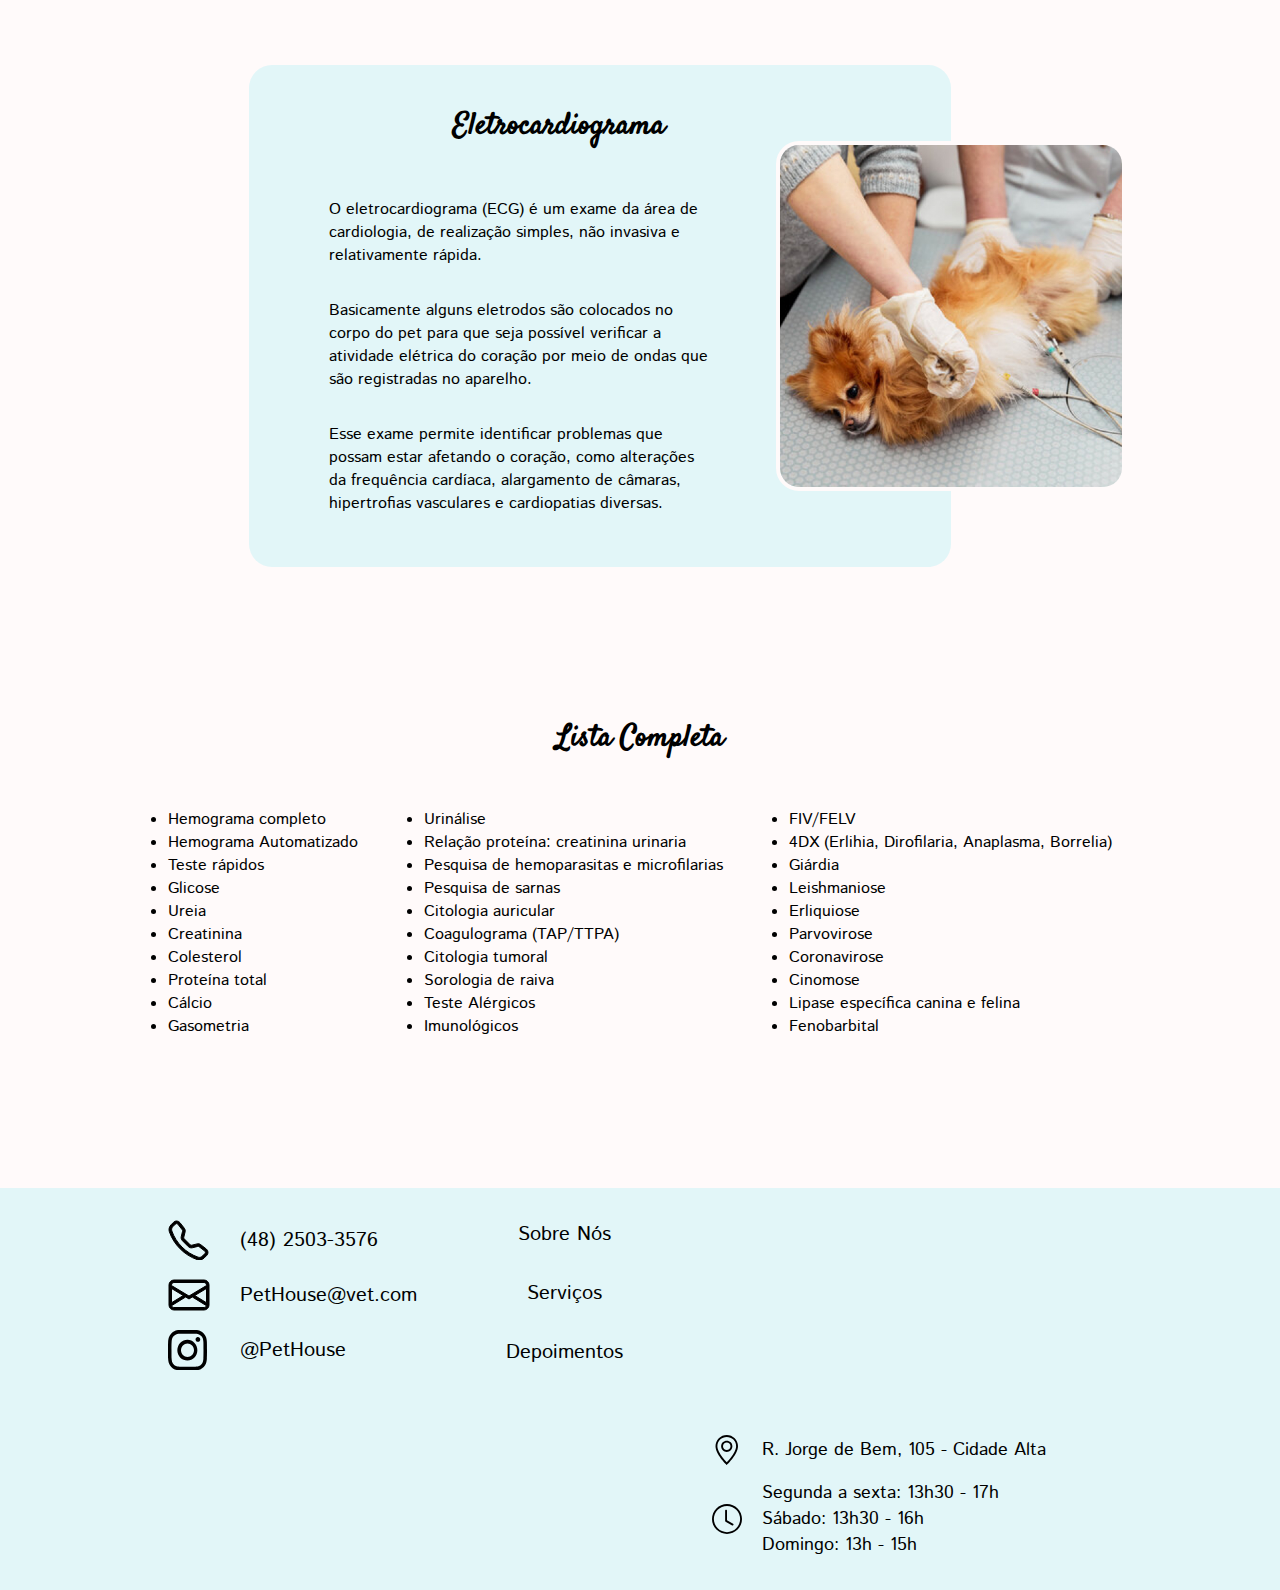
<file: PetHouse/servicos/exames.html>
<!DOCTYPE html>
<html lang="en">

<head>
    <meta charset="UTF-8">
    <meta http-equiv="X-UA-Compatible" content="IE=edge">
    <meta name="viewport" content="width=device-width, initial-scale=1.0">
    <title>Pet House | Exames</title>
    <link rel="icon" type="image/x-icon" href="../assets/icons/Logo.svg">


    <link rel="stylesheet" href="../css/main.css">
    <link rel="stylesheet" href="../css/servicos.css">

    <link rel="preconnect" href="https://fonts.googleapis.com">
    <link rel="preconnect" href="https://fonts.gstatic.com" crossorigin>
    <link href="https://fonts.googleapis.com/css2?family=Istok+Web&family=Leckerli+One&family=Satisfy&display=swap"
        rel="stylesheet">

</head>

<body>
    <header>
        <a href="../index.html">
            <img class="logo" src="../assets/icons/Logo.svg" alt="Pet House">
        </a>
        <div>
            <a href="#">
                <svg width="42" height="40">
                    <use href="../assets/icons/person.svg#person"></use>
                </svg>
            </a>
            <a href="">
                <svg width="42" height="40">
                    <use href="../assets/icons/Instagram.svg#insta"></use>
                </svg>
            </a>
            <a href="#contatos" class="contato">Contato</a>
        </div>
    </header>
    <main>
        <a href="#" class="whatsapp">
            <svg>
                <use href="../assets/icons/whatsapp.svg#whatsapp"></use>
            </svg>
        </a>
        <nav>
            <a href="../index.html#sobrenos">Sobre Nós</a>
            <div class="dropdown">
                <a href="../index.html#servicos">Serviços</a>
                <ul>
                    <li><a href="vacinas.html">Vacinas</a></li>
                    <li><a href="#">Exames</a></li>
                    <li><a href="internacao.html">Internações</a></li>
                    <li><a href="cirurgia.html">Cirurgias</a></li>
                </ul>
            </div>
            <a href="../index.html#depoimentos">Depoimentos</a>
        </nav>
        <h1>Exames</h1>
        <section class="picleft">
            <div>
                <img src="img/exameultra.png" alt="">
                <h2>Ultrassom</h2>
                <p>As ultrassonografias podem fornecer informações sobre órgãos no abdômen, tórax, coração, olhos e
                    tendões, por exemplo. Na rotina do hospital as mais comuns são as ultrassonografias abdominais e o
                    ecocardiograma, que é o ultrassom do coração.</p>
                <p>A ultrassonografia auxilia o médico veterinário a definir um diagnóstico, prevenir doenças e também
                    acompanhar a evolução de tratamentos.</p>
                <p>Outro uso comum é para a confirmação e acompanhamento de gestações, garantindo suporte para os
                    filhotes antes mesmo do nascimento.</p>
            </div>
        </section>
        <section class="picright">
            <div>
                <img src="img/exameraio.png" alt="">
                <h2>Raio X Digital</h2>
                <p>A radiografia é um exame de imagem muito comum na medicina veterinária e presente na rotina da
                    maioria dos diagnósticos. </p>
                <p>
                    O exame de raios-x é feito por meio de radiações eletromagnéticas que têm como característica a
                    capacidade de interagir com a matéria, levando à formação de uma imagem.</p>
                <p>Um diagnóstico feito por meio de imagens, como o do raio-x, permite saber qual região do corpo do pet
                    está sendo afetada e qual a extensão da doença. </p>
                <p>Este é um ponto crucial para decidir quando uma intervenção cirúrgica é necessária.</p>
            </div>
        </section>
        <section class="picleft">
            <div>
                <img src="img/exameelectro.png" alt="">
                <h2>Eletrocardiograma</h2>
                <p>O eletrocardiograma (ECG) é um exame da área de cardiologia, de realização simples, não invasiva e
                    relativamente rápida. </p>
                <p>
                    Basicamente alguns eletrodos são colocados no corpo do pet para que seja possível verificar a
                    atividade elétrica do coração por meio de ondas que são registradas no aparelho.</p>
                <p>
                    Esse exame permite identificar problemas que possam estar afetando o coração, como alterações da
                    frequência cardíaca, alargamento de câmaras, hipertrofias vasculares e cardiopatias diversas.</p>
            </div>
        </section>
        <h2>Lista Completa</h2>
        <ul>
            <div>
                <li>Hemograma completo</li>
                <li>Hemograma Automatizado</li>
                <li>Teste rápidos</li>
                <li>Glicose</li>
                <li>Ureia</li>
                <li>Creatinina</li>
                <li>Colesterol</li>
                <li>Proteína total</li>
                <li>Cálcio</li>
                <li>Gasometria</li>
            </div>
            <div>
                <li>Urinálise</li>
                <li>Relação proteína: creatinina urinaria</li>
                <li>Pesquisa de hemoparasitas e microfilarias</li>
                <li>Pesquisa de sarnas</li>
                <li>Citologia auricular</li>
                <li>Coagulograma (TAP/TTPA)</li>
                <li>Citologia tumoral</li>
                <li>Sorologia de raiva</li>
                <li>Teste Alérgicos</li>
                <li>Imunológicos</li>
            </div>
            <div>
                <li>FIV/FELV</li>
                <li>4DX (Erlihia, Dirofilaria, Anaplasma, Borrelia)</li>
                <li>Giárdia</li>
                <li>Leishmaniose</li>
                <li>Erliquiose</li>
                <li>Parvovirose</li>
                <li>Coronavirose</li>
                <li>Cinomose</li>
                <li>Lipase específica canina e felina</li>
                <li>Fenobarbital</li>
            </div>
        </ul>
    </main>
    <footer>
        <div class="contatos" id=contatos>
            <div>
                <svg width="42" height="40">
                    <use href="../assets/icons/Telephone.svg#telephone"></use>
                </svg>
                <p>(48) 2503-3576</p>
            </div>
            <div>
                <svg width="42" height="40">
                    <use href="../assets/icons/Email.svg#email"></use>
                </svg>
                <p>PetHouse@vet.com</p>
            </div>
            <a href="#">
                <svg width="42" height="40">
                    <use href="../assets/icons/Instagram.svg#insta"></use>
                </svg>
                <p>@PetHouse</p>
            </a>
        </div>
        <div class="footernav">
            <a href="../index.html#sobrenos">Sobre Nós</a>
            <a href="../index.html#servicos">Serviços</a>
            <a href="../index.html#depoimentos">Depoimentos</a>
        </div>
        <div class="footerinfo">
            <iframe
                src="https://www.google.com/maps/embed?pb=!1m18!1m12!1m3!1d3491.6128875728273!2d-49.49724792475971!3d-28.939540780923586!2m3!1f0!2f0!3f0!3m2!1i1024!2i768!4f13.1!3m3!1m2!1s0x95222f18893e6bf7%3A0x23682c6cd0e157b6!2sR.%20Jorge%20de%20Bem%2C%20105%20-%20Cidade%20Alta%2C%20Ararangu%C3%A1%20-%20SC%2C%2088901-012!5e0!3m2!1spt-BR!2sbr!4v1700410745009!5m2!1spt-BR!2sbr"
                width="400" height="200" style="border:0;" allowfullscreen="" loading="lazy"
                referrerpolicy="no-referrer-when-downgrade"></iframe>
            <div>
                <svg width="30" height="30" viewBox="0 0 23 30">
                    <use href="../assets/icons/Pin.svg#pin"></use>
                </svg>
                <p>R. Jorge de Bem, 105 - Cidade Alta</p>
            </div>
            <div>
                <svg width="30" height="30">
                    <use href="../assets/icons/Clock.svg#clock"></use>
                </svg>
                <div>
                    <p>Segunda a sexta: 13h30 - 17h</p>
                    <p>Sábado: 13h30 - 16h</p>
                    <p>Domingo: 13h - 15h</p>
                </div>
            </div>
        </div>
    </footer>
</body>
</body>

</html>
</file>
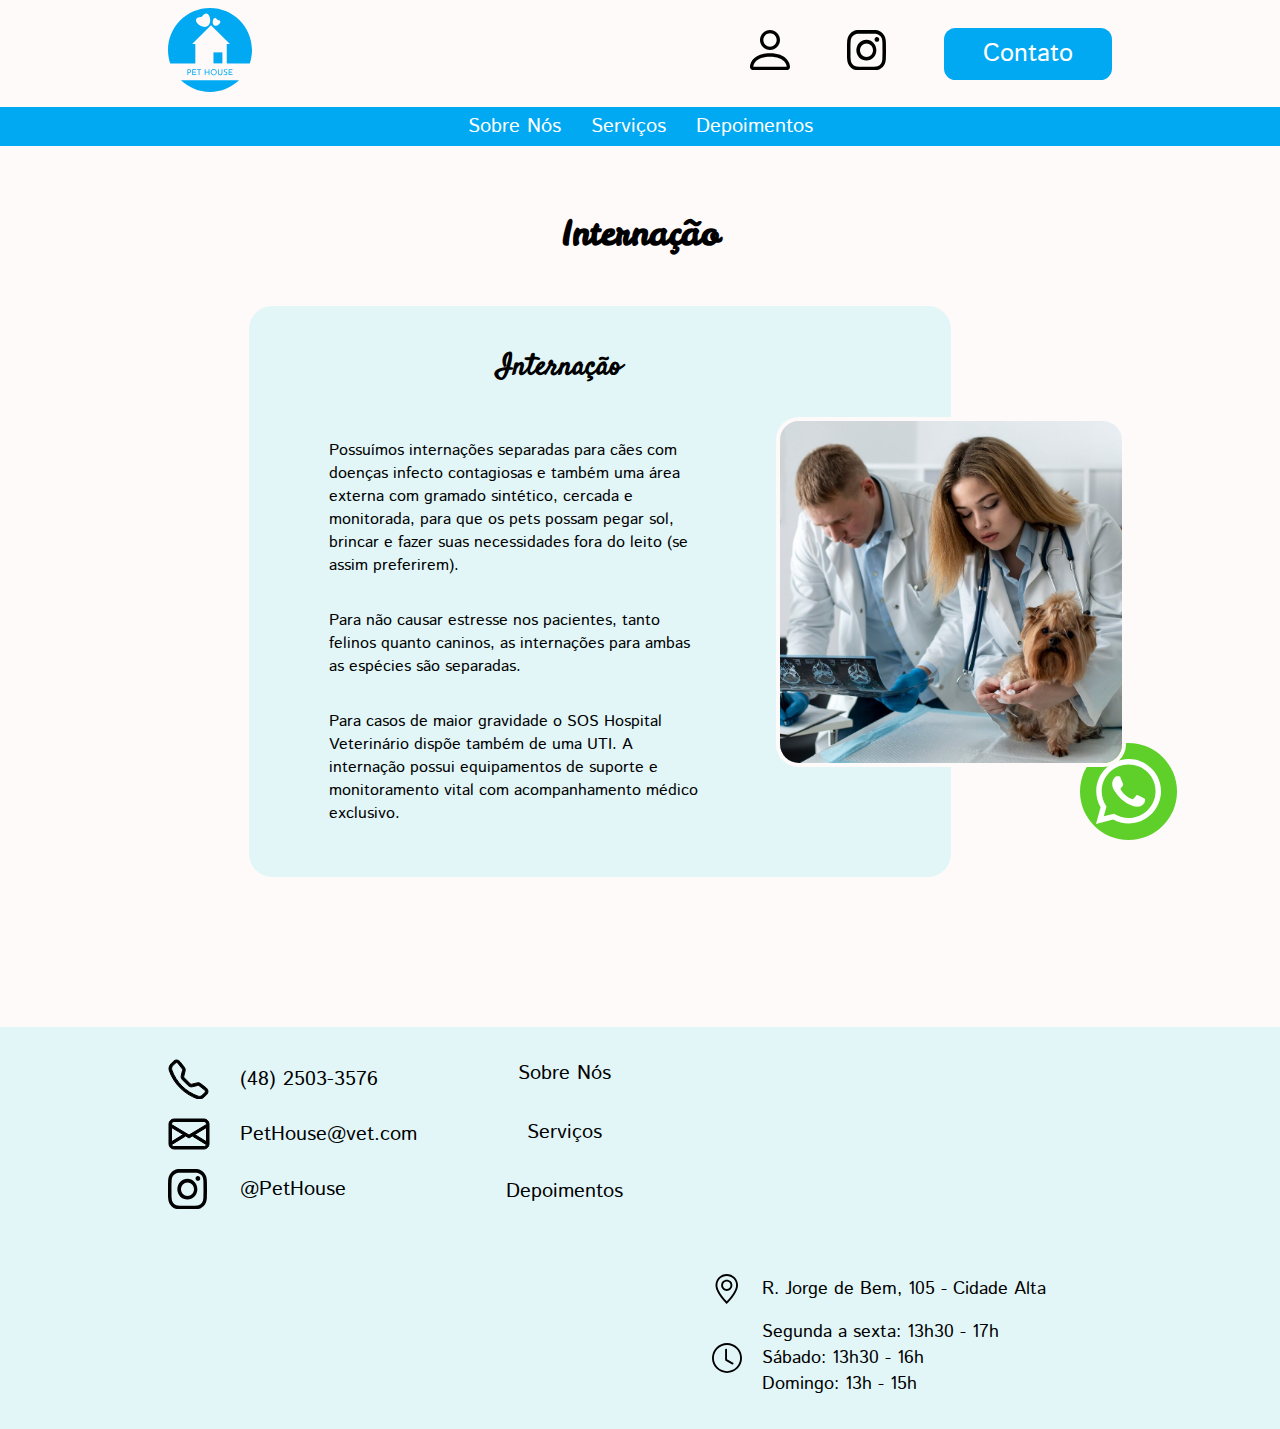
<file: PetHouse/servicos/internacao.html>
<!DOCTYPE html>
<html lang="en">

<head>
    <meta charset="UTF-8">
    <meta http-equiv="X-UA-Compatible" content="IE=edge">
    <meta name="viewport" content="width=device-width, initial-scale=1.0">
    <title>Pet House | Internações</title>
    <link rel="icon" type="image/x-icon" href="../assets/icons/Logo.svg">


    <link rel="stylesheet" href="../css/main.css">
    <link rel="stylesheet" href="../css/servicos.css">

    <link rel="preconnect" href="https://fonts.googleapis.com">
    <link rel="preconnect" href="https://fonts.gstatic.com" crossorigin>
    <link href="https://fonts.googleapis.com/css2?family=Istok+Web&family=Leckerli+One&family=Satisfy&display=swap"
        rel="stylesheet">

</head>

<body>
    <header>
        <a href="../index.html">
            <img class="logo" src="../assets/icons/Logo.svg" alt="Pet House">
        </a>
        <div>
            <a href="#">
                <svg width="42" height="40">
                    <use href="../assets/icons/person.svg#person"></use>
                </svg>
            </a>
            <a href="">
                <svg width="42" height="40">
                    <use href="../assets/icons/Instagram.svg#insta"></use>
                </svg>
            </a>
            <a href="#contatos" class="contato">Contato</a>
        </div>
    </header>
    <main>
        <a href="#" class="whatsapp">
            <svg>
                <use href="../assets/icons/whatsapp.svg#whatsapp"></use>
            </svg>
        </a>
        <nav>
            <a href="../index.html#sobrenos">Sobre Nós</a>
            <div class="dropdown">
                <a href="../index.html#servicos">Serviços</a>
                <ul>
                    <li><a href="vacinas.html">Vacinas</a></li>
                    <li><a href="exames.html">Exames</a></li>
                    <li><a href="#">Internações</a></li>
                    <li><a href="cirurgia.html">Cirurgias</a></li>
                </ul>
            </div>
            <a href="../index.html#depoimentos">Depoimentos</a>
        </nav>
        <h1>Internação</h1>
        <section class="picleft">
            <div>
                <img src="../assets/img/internacoes.png" alt="">
                <h2>Internação</h2>
                <p>Possuímos internações separadas para cães com doenças infecto contagiosas e também uma área externa
                    com gramado sintético, cercada e monitorada, para que os pets possam pegar sol, brincar e fazer suas
                    necessidades fora do leito (se assim preferirem).</p>
                <p>Para não causar estresse nos pacientes, tanto felinos quanto caninos, as internações para ambas as
                    espécies são separadas.</p>
                <p>Para casos de maior gravidade o SOS Hospital Veterinário dispõe também de uma UTI. A internação
                    possui equipamentos de suporte e monitoramento vital com acompanhamento médico exclusivo.</p>
            </div>
        </section>
    </main>
    <footer>
        <div class="contatos" id=contatos>
            <div>
                <svg width="42" height="40">
                    <use href="../assets/icons/Telephone.svg#telephone"></use>
                </svg>
                <p>(48) 2503-3576</p>
            </div>
            <div>
                <svg width="42" height="40">
                    <use href="../assets/icons/Email.svg#email"></use>
                </svg>
                <p>PetHouse@vet.com</p>
            </div>
            <a href="#">
                <svg width="42" height="40">
                    <use href="../assets/icons/Instagram.svg#insta"></use>
                </svg>
                <p>@PetHouse</p>
            </a>
        </div>
        <div class="footernav">
            <a href="../index.html#sobrenos">Sobre Nós</a>
            <a href="../index.html#servicos">Serviços</a>
            <a href="../index.html#depoimentos">Depoimentos</a>
        </div>
        <div class="footerinfo">
            <iframe
                src="https://www.google.com/maps/embed?pb=!1m18!1m12!1m3!1d3491.6128875728273!2d-49.49724792475971!3d-28.939540780923586!2m3!1f0!2f0!3f0!3m2!1i1024!2i768!4f13.1!3m3!1m2!1s0x95222f18893e6bf7%3A0x23682c6cd0e157b6!2sR.%20Jorge%20de%20Bem%2C%20105%20-%20Cidade%20Alta%2C%20Ararangu%C3%A1%20-%20SC%2C%2088901-012!5e0!3m2!1spt-BR!2sbr!4v1700410745009!5m2!1spt-BR!2sbr"
                width="400" height="200" style="border:0;" allowfullscreen="" loading="lazy"
                referrerpolicy="no-referrer-when-downgrade"></iframe>
            <div>
                <svg width="30" height="30" viewBox="0 0 23 30">
                    <use href="../assets/icons/Pin.svg#pin"></use>
                </svg>
                <p>R. Jorge de Bem, 105 - Cidade Alta</p>
            </div>
            <div>
                <svg width="30" height="30">
                    <use href="../assets/icons/Clock.svg#clock"></use>
                </svg>
                <div>
                    <p>Segunda a sexta: 13h30 - 17h</p>
                    <p>Sábado: 13h30 - 16h</p>
                    <p>Domingo: 13h - 15h</p>
                </div>
            </div>
        </div>
    </footer>
</body>

</html>
</file>
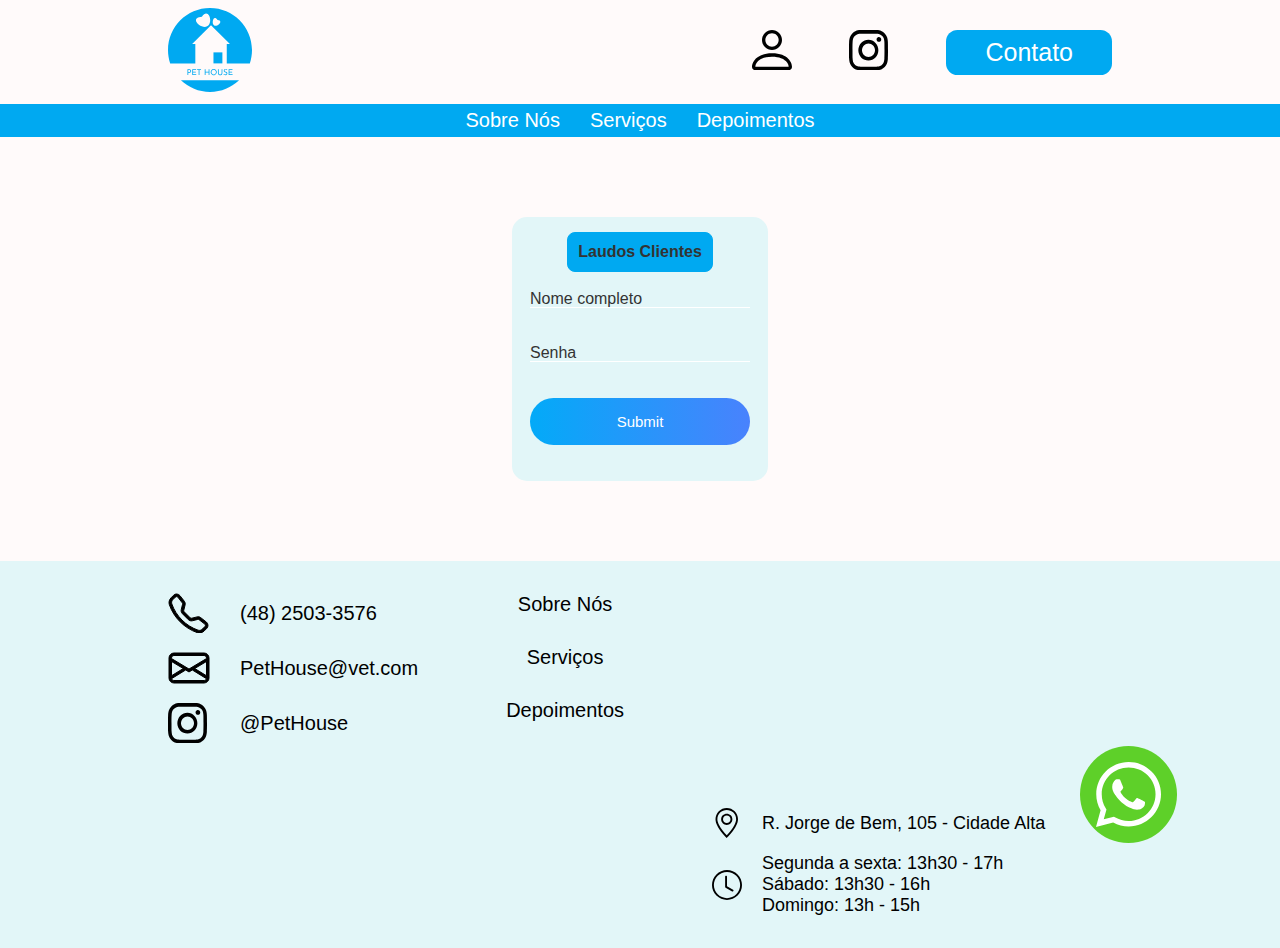
<file: PetHouse/servicos/login.html>
<!DOCTYPE html>
<html lang="en">

<head>
    <meta charset="UTF-8">
    <meta http-equiv="X-UA-Compatible" content="IE=edge">
    <meta name="viewport" content="width=device-width, initial-scale=1.0">
    <title>Pet House | Vacinas</title>
    <link rel="icon" type="image/x-icon" href="../assets/icons/Logo.svg">


    <link rel="stylesheet" href="../css/main.css">
    <link rel="stylesheet" href="../css/login.css">

    <link rel="preconnect" href="https://fonts.googleapis.com">
    <link rel="preconnect" href="https://fonts.gstatic.com" crossorigin>
    <link href="https://fonts.googleapis.com/css2?family=Istok+Web&family=Leckerli+One&family=Satisfy&display=swap"
        rel="stylesheet">

</head>

<body>
    <header>
        <a href="../index.html">
            <img class="logo" src="../assets/icons/Logo.svg" alt="Pet House">
        </a>
        <div>
            <a href="#">
                <svg width="42" height="40">
                    <use href="../assets/icons/person.svg#person"></use>
                </svg>
            </a>
            <a href="">
                <svg width="42" height="40">
                    <use href="../assets/icons/Instagram.svg#insta"></use>
                </svg>
            </a>
            <a href="#contatos" class="contato">Contato</a>
        </div>
    </header>
    <main>
        <a href="#" class="whatsapp">
            <svg>
                <use href="../assets/icons/whatsapp.svg#whatsapp"></use>
            </svg>
        </a>
        <nav class="menu">
            <a href="../index.html#sobrenos">Sobre Nós</a>
            <div class="dropdown">
                <a href="../index.html#servicos">Serviços</a>
                <ul>
                    <li><a href="#">Vacinas</a></li>
                    <li><a href="exames.html">Exames</a></li>
                    <li><a href="internacao.html">Internações</a></li>
                    <li><a href="cirurgia.html">Cirurgias</a></li>
                </ul>
            </div>
            <a href="../index.html#depoimentos">Depoimentos</a>
        </nav>
    </main>
    <section classi="login">
        <div class="box">
            <form action="">
                <fieldset>
                    <legend><b>Laudos Clientes</b></legend>
                    <br>
                    <div class="inputBox">
                        <input type="text" name="nome" id="nome" class="inputUser" required>
                        <label for="nome" class="labelInput">Nome completo</label>
                    </div>
                    <br><br>
                    <div class="inputBox">
                        <input type="text" name="senha" id="senha" class="inputUser" required>
                        <label for="senha" class="labelInput">Senha</label>
                    </div>
                    <br><br> 
                    <input type="submit" name="submit" id="submit">
                    <br><br>
                </fieldset>
            </form>
        </div>
    </section>
    <footer>
        <div class="contatos" id=contatos>
            <div>
                <svg width="42" height="40">
                    <use href="../assets/icons/Telephone.svg#telephone"></use>
                </svg>
                <p>(48) 2503-3576</p>
            </div>
            <div>
                <svg width="42" height="40">
                    <use href="../assets/icons/Email.svg#email"></use>
                </svg>
                <p>PetHouse@vet.com</p>
            </div>
            <a href="#">
                <svg width="42" height="40">
                    <use href="../assets/icons/Instagram.svg#insta"></use>
                </svg>
                <p>@PetHouse</p>
            </a>
        </div>
        <div class="footernav">
            <a href="../index.html#sobrenos">Sobre Nós</a>
            <a href="../index.html#servicos">Serviços</a>
            <a href="../index.html#depoimentos">Depoimentos</a>
        </div>
        <div class="footerinfo">
            <iframe
                src="https://www.google.com/maps/embed?pb=!1m18!1m12!1m3!1d3491.6128875728273!2d-49.49724792475971!3d-28.939540780923586!2m3!1f0!2f0!3f0!3m2!1i1024!2i768!4f13.1!3m3!1m2!1s0x95222f18893e6bf7%3A0x23682c6cd0e157b6!2sR.%20Jorge%20de%20Bem%2C%20105%20-%20Cidade%20Alta%2C%20Ararangu%C3%A1%20-%20SC%2C%2088901-012!5e0!3m2!1spt-BR!2sbr!4v1700410745009!5m2!1spt-BR!2sbr"
                width="400" height="200" style="border:0;" allowfullscreen="" loading="lazy"
                referrerpolicy="no-referrer-when-downgrade"></iframe>
            <div>
                <svg width="30" height="30" viewBox="0 0 23 30">
                    <use href="../assets/icons/Pin.svg#pin"></use>
                </svg>
                <p>R. Jorge de Bem, 105 - Cidade Alta</p>
            </div>
            <div>
                <svg width="30" height="30">
                    <use href="../assets/icons/Clock.svg#clock"></use>
                </svg>
                <div>
                    <p>Segunda a sexta: 13h30 - 17h</p>
                    <p>Sábado: 13h30 - 16h</p>
                    <p>Domingo: 13h - 15h</p>
                </div>
            </div>
        </div>
    </footer>
</body>

</html>
</file>
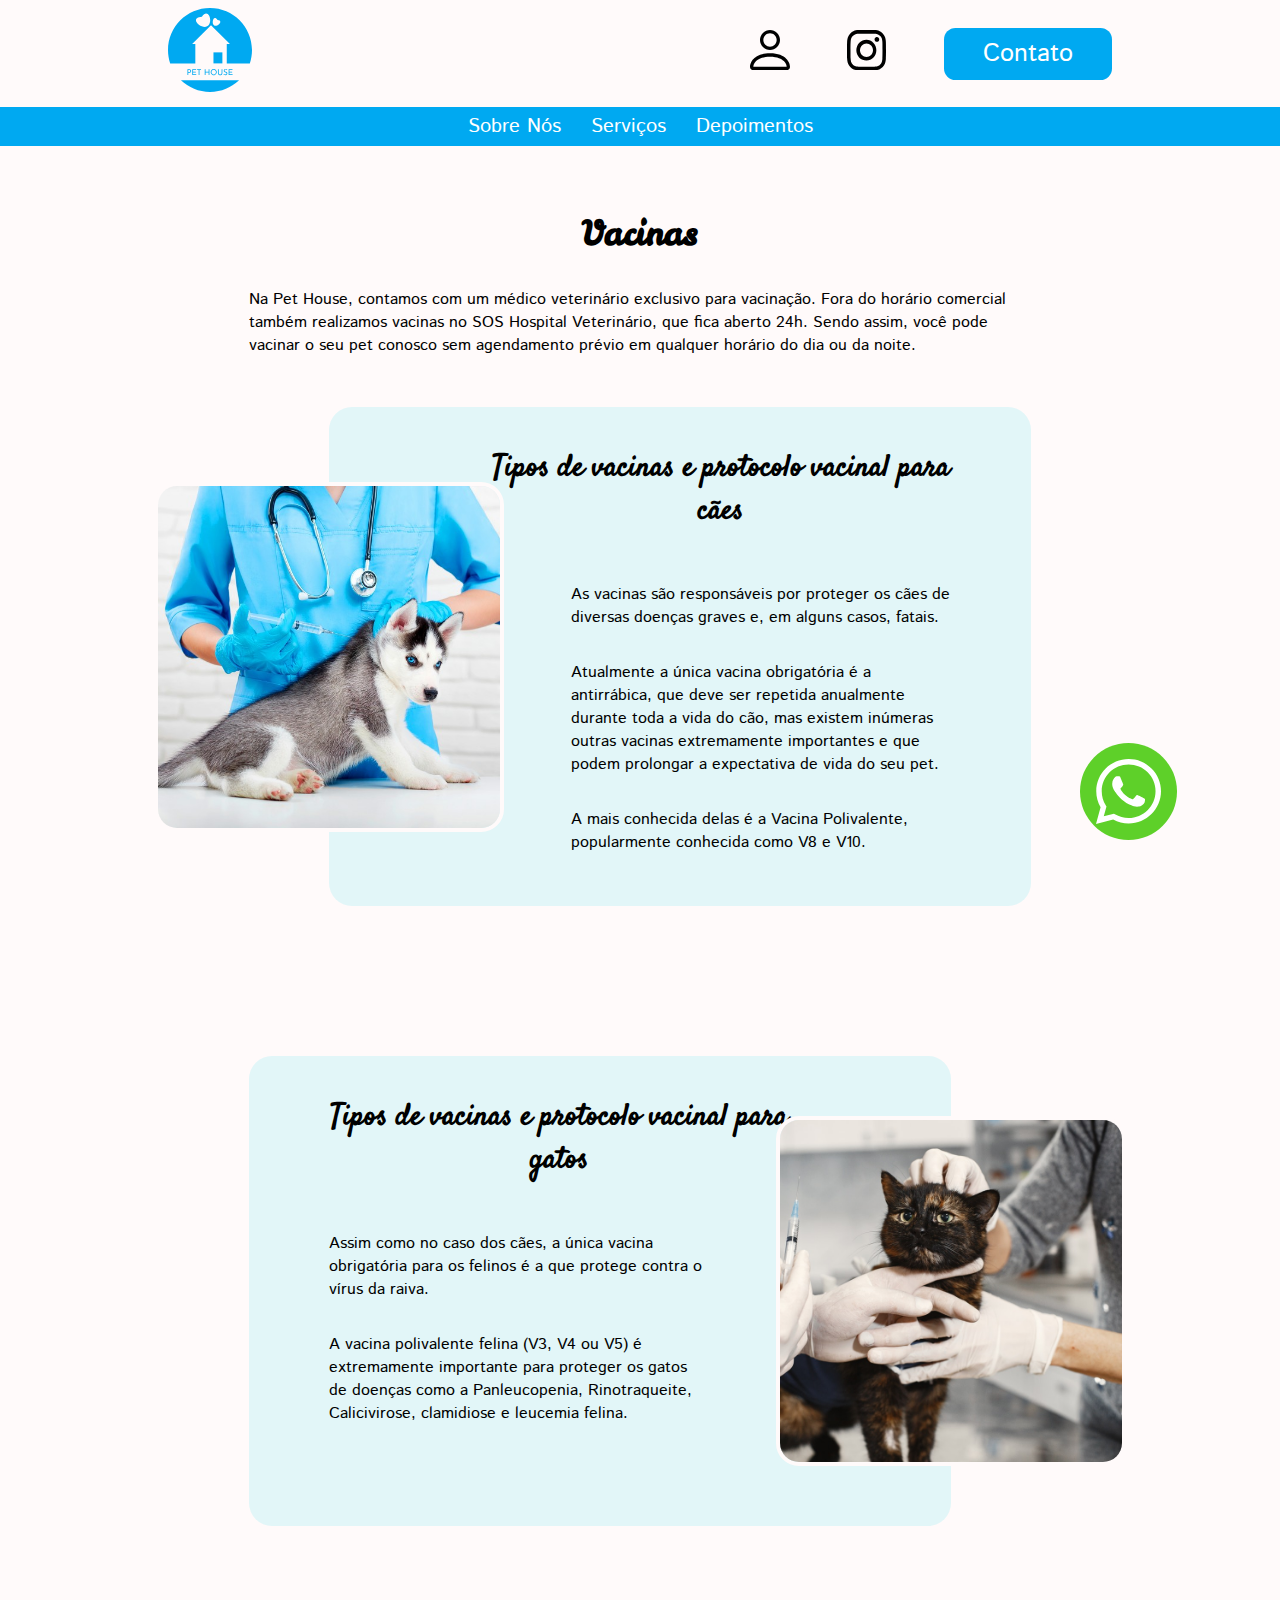
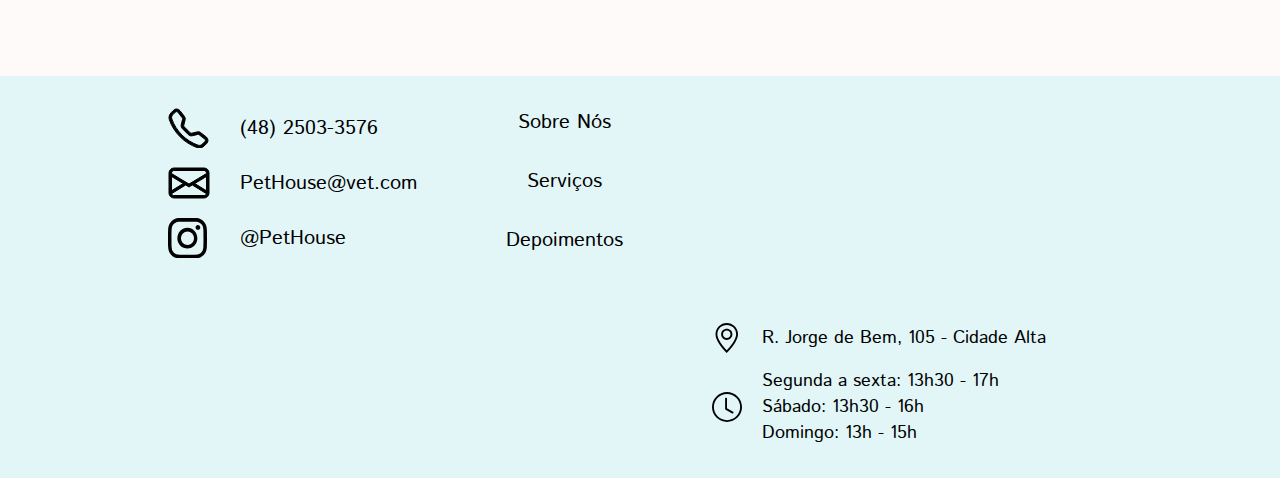
<file: PetHouse/servicos/vacinas.html>
<!DOCTYPE html>
<html lang="en">

<head>
    <meta charset="UTF-8">
    <meta http-equiv="X-UA-Compatible" content="IE=edge">
    <meta name="viewport" content="width=device-width, initial-scale=1.0">
    <title>Pet House | Vacinas</title>
    <link rel="icon" type="image/x-icon" href="../assets/icons/Logo.svg">


    <link rel="stylesheet" href="../css/main.css">
    <link rel="stylesheet" href="../css/servicos.css">

    <link rel="preconnect" href="https://fonts.googleapis.com">
    <link rel="preconnect" href="https://fonts.gstatic.com" crossorigin>
    <link href="https://fonts.googleapis.com/css2?family=Istok+Web&family=Leckerli+One&family=Satisfy&display=swap"
        rel="stylesheet">

</head>

<body>
    <header>
        <a href="../index.html">
            <img class="logo" src="../assets/icons/Logo.svg" alt="Pet House">
        </a>
        <div>
            <a href="#">
                <svg width="42" height="40">
                    <use href="../assets/icons/person.svg#person"></use>
                </svg>
            </a>
            <a href="">
                <svg width="42" height="40">
                    <use href="../assets/icons/Instagram.svg#insta"></use>
                </svg>
            </a>
            <a href="#contatos" class="contato">Contato</a>
        </div>
    </header>
    <main>
        <a href="#" class="whatsapp">
            <svg>
                <use href="../assets/icons/whatsapp.svg#whatsapp"></use>
            </svg>
        </a>
        <nav>
            <a href="../index.html#sobrenos">Sobre Nós</a>
            <div class="dropdown">
                <a href="../index.html#servicos">Serviços</a>
                <ul>
                    <li><a href="#">Vacinas</a></li>
                    <li><a href="exames.html">Exames</a></li>
                    <li><a href="internacao.html">Internações</a></li>
                    <li><a href="cirurgia.html">Cirurgias</a></li>
                </ul>
            </div>
            <a href="../index.html#depoimentos">Depoimentos</a>
        </nav>
        <h1>Vacinas</h1>
        <div>
            <p>Na Pet House, contamos com um médico veterinário exclusivo para vacinação. Fora do horário comercial
                também realizamos vacinas no SOS Hospital Veterinário, que fica aberto 24h. Sendo assim, você pode
                vacinar o seu pet conosco sem agendamento prévio em qualquer horário do dia ou da noite.</p>
        </div>
        <section class="picright">
            <div>
                <img src="img/vaccao.png" alt="">
                <h2>Tipos de vacinas e protocolo vacinal para cães</h2>
                <p>As vacinas são responsáveis por proteger os cães de diversas doenças graves e, em alguns casos,
                    fatais.</p>
                <p>Atualmente a única vacina obrigatória é a antirrábica, que deve ser repetida anualmente durante toda
                    a vida do cão, mas existem inúmeras outras vacinas extremamente importantes e que podem prolongar a
                    expectativa de vida do seu pet.</p>
                <p> A mais conhecida delas é a Vacina Polivalente, popularmente conhecida como V8 e V10.</p>
            </div>
        </section>
        <section class="picleft">
            <div>
                <img src="img/vacgato.png" alt="">
                <h2>Tipos de vacinas e protocolo vacinal para gatos</h2>
                <p>Assim como no caso dos cães, a única vacina obrigatória para os felinos é a que protege contra o
                    vírus da raiva. </p>
                <p>A vacina polivalente felina (V3, V4 ou V5) é extremamente importante para proteger os gatos de
                    doenças como a Panleucopenia, Rinotraqueite, Calicivirose, clamidiose e leucemia felina.</p>
            </div>
        </section>
    </main>
    <footer>
        <div class="contatos" id=contatos>
            <div>
                <svg width="42" height="40">
                    <use href="../assets/icons/Telephone.svg#telephone"></use>
                </svg>
                <p>(48) 2503-3576</p>
            </div>
            <div>
                <svg width="42" height="40">
                    <use href="../assets/icons/Email.svg#email"></use>
                </svg>
                <p>PetHouse@vet.com</p>
            </div>
            <a href="#">
                <svg width="42" height="40">
                    <use href="../assets/icons/Instagram.svg#insta"></use>
                </svg>
                <p>@PetHouse</p>
            </a>
        </div>
        <div class="footernav">
            <a href="../index.html#sobrenos">Sobre Nós</a>
            <a href="../index.html#servicos">Serviços</a>
            <a href="../index.html#depoimentos">Depoimentos</a>
        </div>
        <div class="footerinfo">
            <iframe
                src="https://www.google.com/maps/embed?pb=!1m18!1m12!1m3!1d3491.6128875728273!2d-49.49724792475971!3d-28.939540780923586!2m3!1f0!2f0!3f0!3m2!1i1024!2i768!4f13.1!3m3!1m2!1s0x95222f18893e6bf7%3A0x23682c6cd0e157b6!2sR.%20Jorge%20de%20Bem%2C%20105%20-%20Cidade%20Alta%2C%20Ararangu%C3%A1%20-%20SC%2C%2088901-012!5e0!3m2!1spt-BR!2sbr!4v1700410745009!5m2!1spt-BR!2sbr"
                width="400" height="200" style="border:0;" allowfullscreen="" loading="lazy"
                referrerpolicy="no-referrer-when-downgrade"></iframe>
            <div>
                <svg width="30" height="30" viewBox="0 0 23 30">
                    <use href="../assets/icons/Pin.svg#pin"></use>
                </svg>
                <p>R. Jorge de Bem, 105 - Cidade Alta</p>
            </div>
            <div>
                <svg width="30" height="30">
                    <use href="../assets/icons/Clock.svg#clock"></use>
                </svg>
                <div>
                    <p>Segunda a sexta: 13h30 - 17h</p>
                    <p>Sábado: 13h30 - 16h</p>
                    <p>Domingo: 13h - 15h</p>
                </div>
            </div>
        </div>
    </footer>
</body>

</html>
</file>
<file: PetHouse/css/main.css>
:root {
    --page-margin: 0 168px;
    --border-radius: 23px;
    --darker-blue: #00A9F1;
    --lighter-blue: #E2F6F8;
    --page-bg: #FFFAFA;
}

* {
    margin: 0;
    padding: 0;
    box-sizing: border-box;
}

html {
    scroll-behavior: smooth;
}

body {
    background: var(--page-bg);
    overflow-x: hidden;
    font-family: 'Istok Web', sans-serif;
}

header {
    padding: var(--page-margin);
    display: flex;
    justify-content: space-between;  
}

header div{
    display: flex;  
    gap: 55px;
    align-items: center;
}

.logo {
    max-height: 100px;
    padding: .5rem 0;
}

.contato {
    font-size: 25px;
    padding: 8px 39px;
    border-radius: calc(var(--border-radius) / 2);
    background: var(--darker-blue);
    color: white;
    text-decoration: none;
}

.contato:hover {
    text-decoration: none;
}

.whatsapp {
    position: fixed;
    right: -100px;
    bottom: 0;
}

h1, h2 {
    scroll-margin-top: 4rem;
}

/* navbar */

nav {
    display: flex;
    width: 100%;
    justify-content: center;
    gap: 30px;
    background: var(--darker-blue);
    font-size: 20px;
    position: sticky;
    top: 0;
    z-index: 100;
}

nav a {
    text-decoration: none;
    color: white;
    margin: 5px 0;
}

nav div {
    display: flex;
    position: relative;
}

nav ul {
    visibility: hidden;
    position: absolute;
    pointer-events: visible;
    left: 50%;
    transform: translateX(-50%);
    top: 150%;
    border-radius: var(--border-radius);
    padding: 0 1rem;
    list-style-type: none;
    text-align: center;
    width: 200px;
    transition: 500ms;
}

nav li {
    margin: 10px 5px 0 ;
    padding: 0 0 10px 0;
    opacity: 0;
    transition: 500ms;
}

nav ul > :not(li:last-child) {
    border-bottom: 1px solid #D9D9D9;
}

nav ul a {
    color: #000;
}

nav div:hover li, nav ul:hover li {
    opacity: 1;
}

nav div:hover ul, nav ul:hover {
    pointer-events: all;
    visibility: visible;
    background: var(--page-bg);
}

/* footer */
footer {
    padding: var(--page-margin);
    padding-top: 2rem;
    padding-bottom: 2rem;
    display: flex;
    justify-content: space-between;
    background: var(--lighter-blue);
}

.contatos {
    height: min-content;
}

.contatos div, .contatos a {
    margin-bottom: 15px;
    display: flex;
    align-items: center;
    gap: 30px;
    text-decoration: none;
    color: #000;
}

.contatos p {
    font-size: 20px;
    margin: 0;
}

.footernav {
    display: flex;
    flex-direction: column;
    text-align: center;
    gap: 30px;
}

.footernav a {
    text-decoration: none;
    color: #000;
    font-size: 20px;
}

.footerinfo {
    display: flex;
    flex-direction: column;
    gap: 15px;
    font-size: 18px;
}

.footerinfo > div {
    display: flex;
    align-items: center;
    gap: 20px;
}

footer p {
    margin: 0;
}

a:hover {
    text-decoration: underline;
}

a svg, a img, .contato {
    transform-origin: center;
    transition: 200ms;
}

a:hover svg, a:hover img, .contato:hover {
    transform: scale(110%);
}
</file>
<file: PetHouse/css/index.css>
:root {
    --page-margin: 0 168px;
    --border-radius: 23px;
    --darker-blue: #00A9F1;
    --lighter-blue: #E2F6F8;
    --page-bg: #FFFAFA;
}

section {
    margin: 4.5rem 0;
}

h2 {
    text-align: center;
    margin-bottom: 2rem;
    font-size: 34px;
    font-family: 'Leckerli One', cursive;
}

.hero {
    margin-top: 0;
    height: 450px;
}

.horarios {
    padding: var(--page-margin);
}

.horarios > div{
    background: var(--lighter-blue);
    display: flex;
    justify-content: space-between;
    padding: 10px 30px;
    border-radius: calc(var(--border-radius) / 2);
    margin: 0 50px;
    font-size: 20px;
    text-align: center;
}

.horarios > div div {
    margin: 10px 0;
}

.horarios > div div p {
    margin-bottom: 0;
}

.servicos > div {
    padding: var(--page-margin);
    display: flex;
    justify-content: space-around;
}

.servicos a {
    text-decoration: none;
    color: #000;
}

.servicos img {
    border: 2px solid var(--lighter-blue);
    height: 170px;
    aspect-ratio: 1 / 1 ;
    border-radius: 50%;
    object-fit: cover;
}

.servicos p {
    margin-top: 10px;
    font-size: 25px;
    text-align: center;
}

.specialbg {
    display: grid;
    margin: var(--page-margin);
    grid-template-columns: repeat(12, 1fr);
    gap: 24px;
    position: relative;
    padding: 4rem 0;
}

.specialbg > img {
    position: absolute;
    left: -5%;
    top: 40%;
    transform: translateY(-50%);
}

.specialbg > .offsetbg {
    background: var(--lighter-blue);
    height: 100%;
    width: 150%;
    position: absolute;
    z-index: -1;
    left: 4rem;
    border-radius: var(--border-radius);
}

.sobrenos {
    display: grid;
    grid-template-columns: subgrid;
    grid-column: span 12;
}

.sobrenos h2 {
    grid-column: 5 / span 8;
    text-align: left;
}

.sobrenos p {
    grid-column: 5 / span 6;
    margin-bottom: 1.5rem;
} 

.specialbg > h2 {
    grid-column: 4 / span 7;
}

.valores {
    grid-column: 4/ span 7;
    display: flex;
    justify-content: space-between;
}

.valores img {
    width: 80px;
    aspect-ratio: 1 / 1;
}

.valores div {
    display: flex;
    flex-direction: column;
    align-items: center;
    gap: 5px;
}

.valores p {
    font-size: 20px;
}

.depoimentos {
    display: grid;
    margin: var(--page-margin);
    margin-top: 4rem;
    margin-bottom: 4rem;
    grid-template-columns: repeat(12, 1fr);
    gap: 24px;
    position: relative;
    padding: 4rem 0;
}

.depoimentos > img {
    grid-column: 2 / span 4;
}

.name {
    font-size: 24px;
    margin-bottom: 10px;
}

.carossel {
    grid-column: 6 / span 6;
    align-self: self-end;
    margin-bottom: 1rem;
}

.carossel > div {
    background: var(--lighter-blue);
    min-height: 200px;
    border-radius: var(--border-radius);
}

.carossel button {
    position: relative;
}

#carouselD {
    display: flex;
}

#carouselD p {
    margin: 0;
}

.carousel-inner {
    align-self: center;
}
</file>
<file: PetHouse/css/login.css>
body{
            font-family: Arial, Helvetica, sans-serif;
            background-image: #FFFAFA;
        }
        .box{
            color: rgb(51, 51, 51);
            margin-left: auto;
            margin-right: auto;
            display: block;
            background-color:#E2F6F8;
            padding: 15px;
            border-radius: 15px;
            width: 20%;
            margin-bottom: 80px;
        }
        .menu{
            margin-bottom: 80px;
        }
        fieldset{
            border: 3px solid #E2F6F8;
        }
        legend{
            border: 1px solid #00A9F1;
            padding: 10px;
            text-align: center;
            background-color: #00A9F1;
            border-radius: 8px;
        }
        .inputBox{
            position: relative;
        }
        .inputUser{
            background: none;
            border: none;
            border-bottom: 1px solid white;
            outline: none;
            color: #2e2c2c;
            font-size: 15px;
            width: 100%;
            letter-spacing: 2px;
        }
        .labelInput{
            position: absolute;
            top: 0px;
            left: 0px;
            pointer-events: none;
            transition: .5s;
        }
        .inputUser:focus ~ .labelInput,
        .inputUser:valid ~ .labelInput{
            top: -20px;
            font-size: 12px;
            color: #E2F6F8;
        }
        #submit{
            background-image: linear-gradient(to right,rgb(3, 170, 248), rgb(73, 130, 253));
            width: 100%;
            border: none;
            padding: 15px;
            color: white;
            font-size: 15px;
            cursor: pointer;
            border-radius: 25px;
        }
        #submit:hover{
            background-image: #E2F6F8;
        }
</file>
<file: PetHouse/css/servicos.css>
:root {
    --page-margin: 0 168px;
    --border-radius: 23px;
    --darker-blue: #00A9F1;
    --lighter-blue: #E2F6F8;
    --page-bg: #FFFAFA;
}

main > div {
    display: grid;
    grid-template-columns: repeat(12, 1fr);
    gap: 24px;
    margin: var(--page-margin);
}

main > div p {
    grid-column: 2 / span 10;
}

h1 {
    margin-top: 4rem;
    margin-bottom: 2rem;
    font-size: 34px;
    font-family: 'Leckerli One', cursive;
}

h2 {
    font-family: 'Satisfy', cursive;
    font-size: 30px;
}

h1, h2 {
    text-align: center;
}


section:first-of-type {
    margin-top: 50px !important; 
}

section {
    margin-bottom: 150px !important; 
    position: relative;
}

section img {
    height: 350px;
    aspect-ratio: 1 / 1;
}

.picright {
    display: grid;
    grid-template-columns: repeat(12, 1fr);
    gap: 24px;
    margin: var(--page-margin);
}

.picright div {
    grid-auto-rows: min-content;
    grid-column: 3 / span 9;
    background: var(--lighter-blue);
    border-radius: var(--border-radius);
    display: grid;
    grid-template-columns: subgrid;
    padding: 20px 0;
    min-height: 470px;
    position: relative;
}

.picright h2 {
    grid-column: 3 / span 6;
    margin-top: 20px;
    margin-bottom: 50px;
}

.picright p {
    grid-column: 4 / span 5;
    margin-bottom: 2rem;
}

.picright img {
    border-radius: var(--border-radius);
    object-fit: cover;
    position: absolute;
    left: 0;
    top: 50%;
    transform: translate(-50%, -50%);
    border: 4px solid var(--page-bg);
}

.picleft {
    display: grid;
    grid-template-columns: repeat(12, 1fr);
    gap: 24px;
    margin: var(--page-margin);
}

.picleft div {
    grid-auto-rows: min-content;
    grid-column: 2 / span 9;
    background: var(--lighter-blue);
    border-radius: var(--border-radius);
    display: grid;
    grid-template-columns: subgrid;
    padding: 20px 0;
    min-height: 470px;
    position: relative;
}

.picleft h2 {
    grid-column: 2 / span 6;
    margin-top: 20px;
    margin-bottom: 50px;
}

.picleft p {
    grid-column: 2 / span 5;
    margin-bottom: 2rem;
}

.picleft img {
    border-radius: var(--border-radius);
    object-fit: cover;
    position: absolute;
    right: 0;
    top: 50%;
    transform: translate(50%, -50%);
    border: 4px solid var(--page-bg);
}

main > ul {
    display: flex;
    margin: var(--page-margin);
    justify-content: space-between;
    margin-top: 3rem;
    margin-bottom:150px;
}

main > .single-col {
    justify-content: center;
}
main > .single-col div {
    max-width: 45%;
}
</file>
